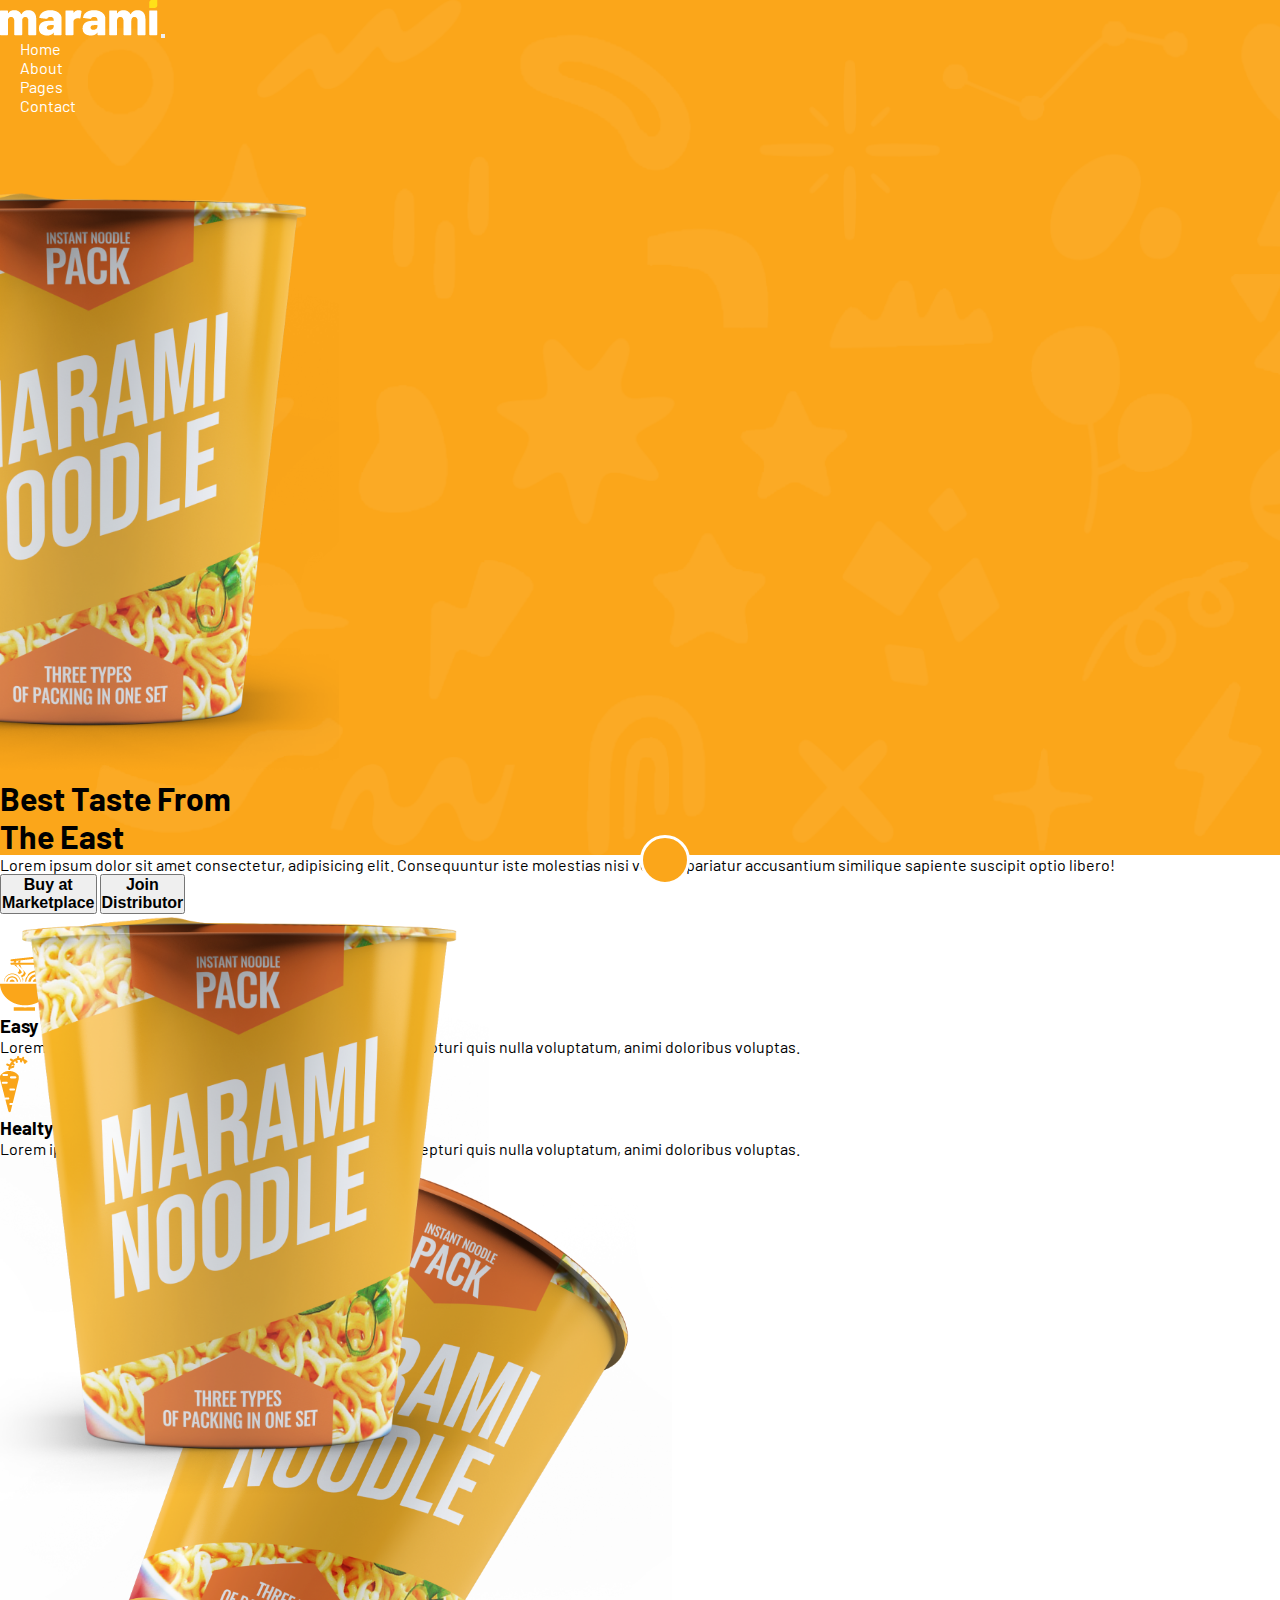
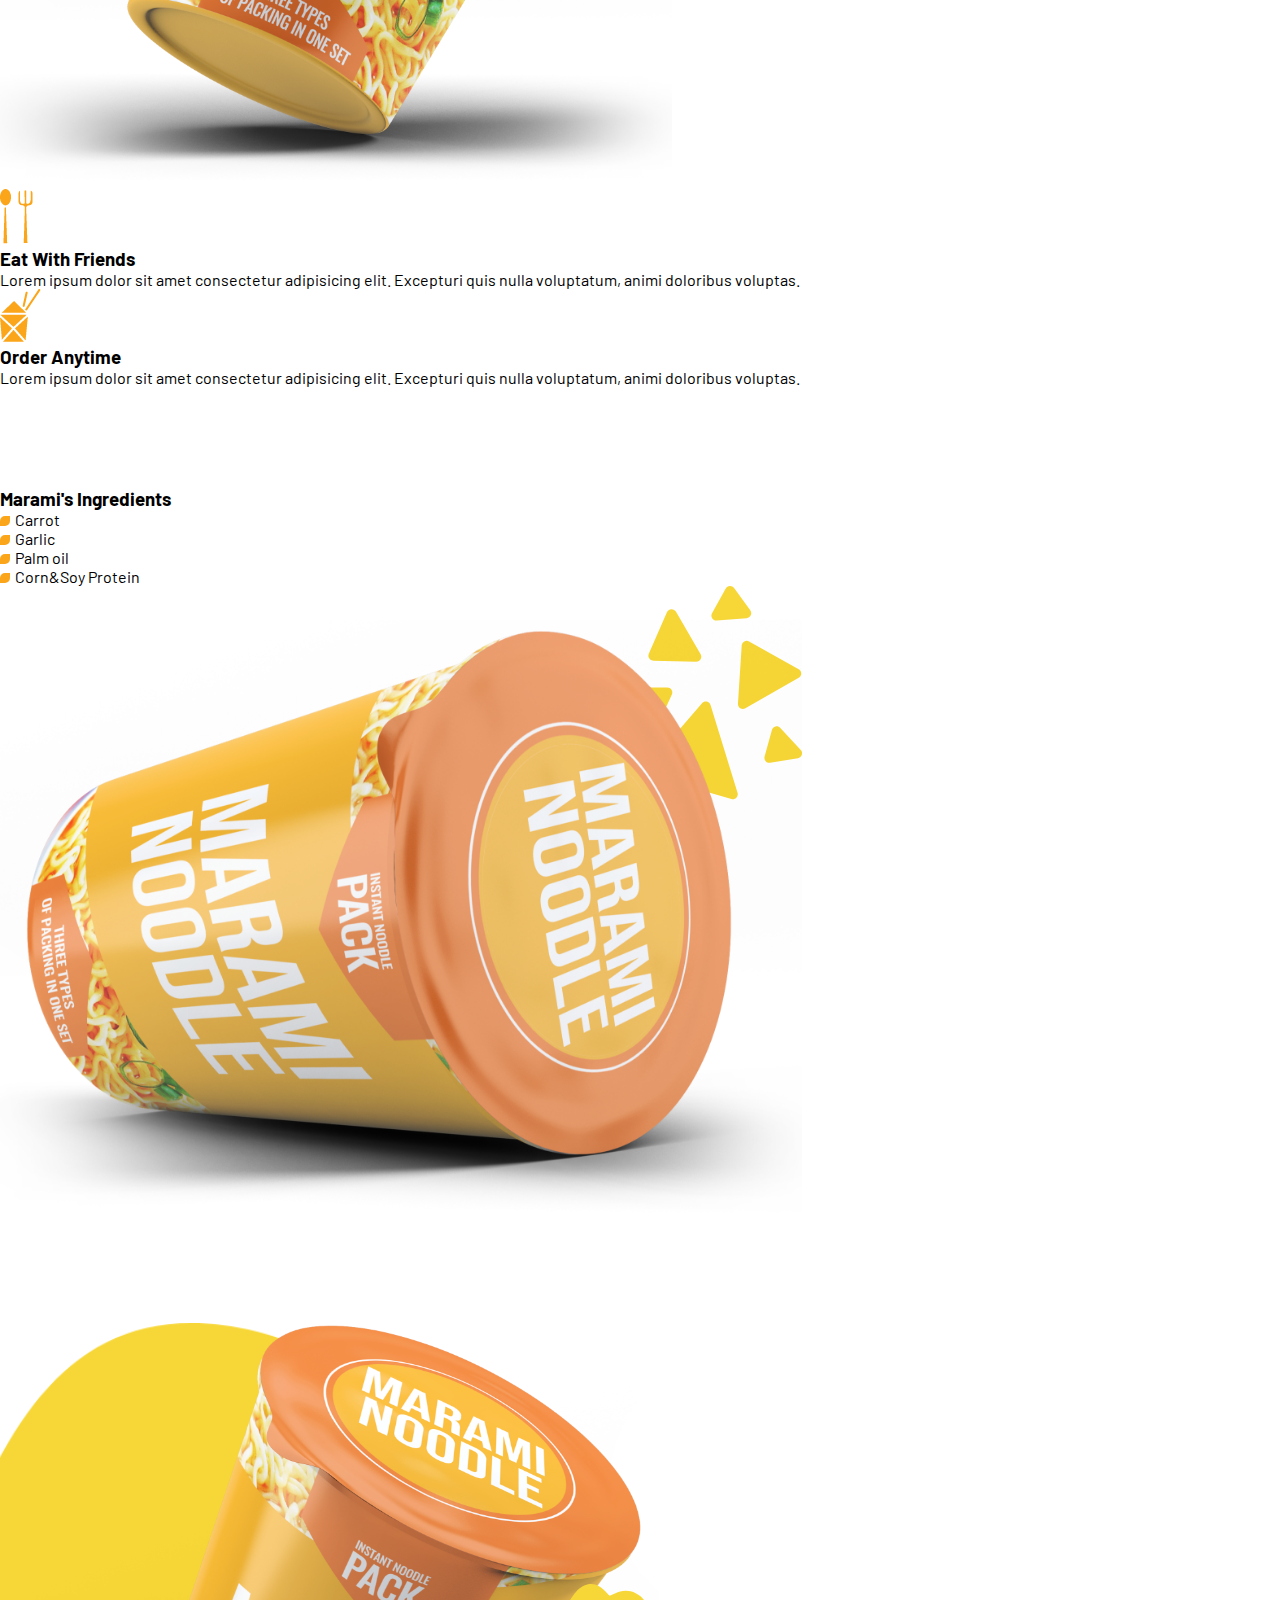
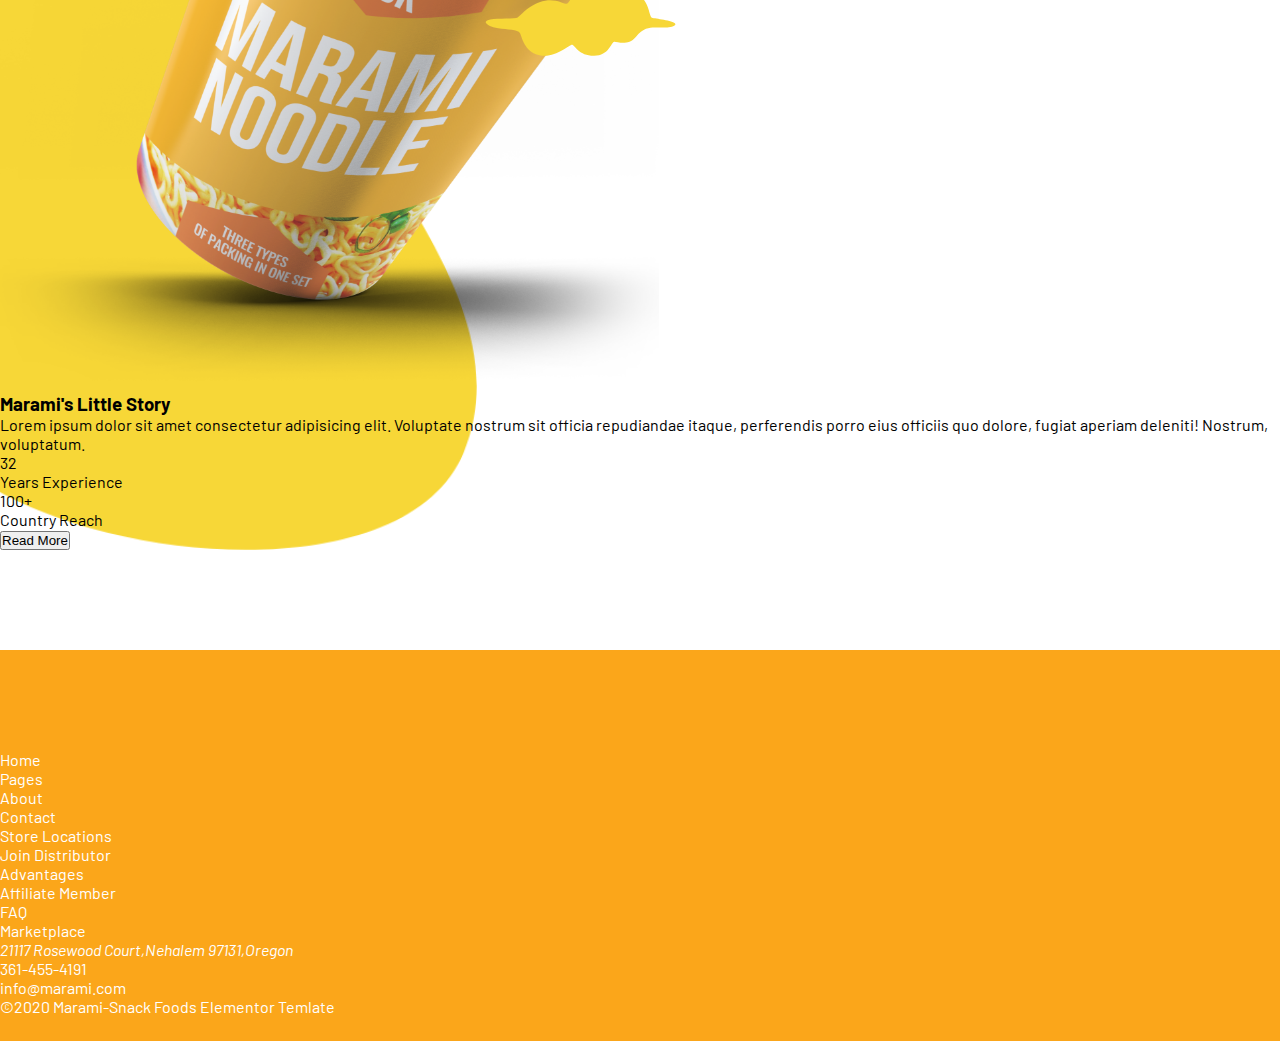
<file: index.html>
<!DOCTYPE html>
<html lang="en">
<head>
    <meta charset="UTF-8">
    <meta http-equiv="X-UA-Compatible" content="IE=edge">
    <meta name="viewport" content="width=device-width, initial-scale=1.0">
    <meta name="description" content="Marami noodles ve marami chips saglikli icerikleri ve muhtesem lezzetler sunan yeni nesil bir üründür"> <!--en fazla 155 karakter olacak,minimum 70 karakter olmali.Her sayfada farkli olan düzgün anlamli bir cümle-->
    <title>Marami Noodle Snacks</title>
    <link href="https://cdn.jsdelivr.net/npm/bootstrap@5.2.0-beta1/dist/css/bootstrap.min.css" rel="stylesheet" integrity="sha384-0evHe/X+R7YkIZDRvuzKMRqM+OrBnVFBL6DOitfPri4tjfHxaWutUpFmBp4vmVor" crossorigin="anonymous">
    <link rel="preconnect" href="https://fonts.googleapis.com">
    <link rel="preconnect" href="https://fonts.gstatic.com" crossorigin>
    <link href="https://fonts.googleapis.com/css2?family=Barlow:ital,wght@0,300;0,400;0,500;0,600;0,700;0,800;1,300;1,400;1,500;1,600;1,700;1,800&display=swap" rel="stylesheet">
    <link rel="stylesheet" href="https://cdnjs.cloudflare.com/ajax/libs/font-awesome/6.1.2/css/all.min.css" integrity="sha512-1sCRPdkRXhBV2PBLUdRb4tMg1w2YPf37qatUFeS7zlBy7jJI8Lf4VHwWfZZfpXtYSLy85pkm9GaYVYMfw5BC1A==" crossorigin="anonymous" referrerpolicy="no-referrer" />
    <link rel="stylesheet" href="assets/css/style.css">
    <link rel="icon" href="images/favicon.png" type="image/png">
</head>
<body>
    <header class="main">
        <div class="container">
          <nav class="navbar navbar-expand-lg">
              <div class="container-fluid">
                <a class="navbar-brand" href="index.html"><img src="images/MaramiLogo2.png" alt="marami-logo"></a>
                <button class="navbar-toggler" type="button" data-bs-toggle="collapse" data-bs-target="#navbarSupportedContent" aria-controls="navbarSupportedContent" aria-expanded="false" aria-label="Toggle navigation">
                  <span class="navbar-toggler-icon"></span>
                </button>
                <div class="collapse navbar-collapse" id="navbarSupportedContent">
                  <ul class="navbar-nav ms-auto mb-2 mb-lg-0 ">
                    <li class="nav-item">
                      <a class="nav-link active" aria-current="page" href="index.html">Home</a>
                    </li>
                    <li class="nav-item">
                      <a class="nav-link" href="about.html">About</a>
                    </li> 
                    <li class="nav-item">
                      <a class="nav-link" href="pages.html">Pages</a>
                    </li>
                    <li class="nav-item">
                      <a class="nav-link" href="contact.html">Contact</a>
                    </li>              
                  </ul>                
                </div>
              </div>
          </nav> 
        </div> 
        <div class="showcase d-flex justify-content-between mt-75">
            <div class="noodle-cup1">
                <img class="img-fluid" src="images/noodle-cup01.png" alt="marami noodle cup">
            </div>
            <div class="showcase-middle text-center ">
                <h1 class="text-white display-3">Best Taste From <br> The East</h1>
                <p class="text-white px-2 px-md-3 px-lg-5 pt-2 pt-md-3 pt-lg-5">Lorem ipsum dolor sit amet consectetur, adipisicing elit. Consequuntur iste molestias nisi veniam pariatur accusantium similique sapiente suscipit optio libero!</p>
                <button role="button" class="btn btn-lg btn-light mt-5 rounded-4 me-0 me-sm-4 px-5 text-warning">Buy at <br> Marketplace</button>
                <button role="button" class="btn btn-lg btn-light mt-5 rounded-4 me-4 px-5 text-warning">Join <br> Distributor</button>                
            </div>
            <div class="noodle-cup2">
                <img class="img-fluid" src="images/noodle-cup01.png" alt="marami noodle cup">                
            </div>
        </div>
        <div class="arrow-down">
            <i class="fa-solid fa-arrow-down text-white"></i>
        </div>   
    </header>
    <section class="features">
      <div class="container">
            <div class="row">

                  <div class="col-sm-12 col-md-4 col-lg-3">
                    <div class="row">
                        <div class="col-12 col-sm-6 col-md-12">
                          <img src="images/Layer_3.png" alt="Easy to Service ">
                          <h3>Easy To Service</h3>
                          <p>Lorem ipsum dolor sit amet consectetur adipisicing elit. Excepturi quis nulla voluptatum, animi doloribus voluptas.</p>
                        </div>
                        <div class="col-12 col-sm-6 col-md-12">
                          <img src="images/Layer_4.png" alt="Healty Ingredients ">
                          <h3>Healty Ingredients</h3>
                          <p>Lorem ipsum dolor sit amet consectetur adipisicing elit. Excepturi quis nulla voluptatum, animi doloribus voluptas.</p>
                        </div>                                   
                    </div>
                  </div>

                  <div class="col-sm-12 col-md-4 col-lg-6 product-image">
                    <img src="images/noodle-cup02.png" alt="marami noodle cuo features" class="img-fluid ">
                  </div>

                  <div class="col-sm-12 col-md-4 col-lg-3">
                    <div class="row">
                      <div class="col-12 col-sm-6 col-md-12">
                        <img src="images/Layer_-1.png" alt="Eat With Friends">
                        <h3>Eat With Friends</h3>
                        <p>Lorem ipsum dolor sit amet consectetur adipisicing elit. Excepturi quis nulla voluptatum, animi doloribus voluptas.</p>
                      </div>
                      <div class="col-12 col-sm-6 col-md-12">
                        <img src="images/Layer_-2.png" alt="Order Anytime">
                        <h3>Order Anytime</h3>
                        <p>Lorem ipsum dolor sit amet consectetur adipisicing elit. Excepturi quis nulla voluptatum, animi doloribus voluptas.</p>
                      </div>                                   
                    </div>
                  </div>

            </div>
       </div>
    </section>
    <!-- 
    <section class="ingredients">
      <div class="container-fluid">
        <div class="row align-items-center">
          <div class="col-md-4 ps-8">
            <h3>Marami's Ingredients</h3>
            <ul>
              <li>Carrot</li>
              <li>Garlic</li>
              <li>Palm oil</li>
              <li>Corn&Soy Protein</li>
            </ul>
          </div> <!--enf of col-lg-4-->
         <!-- <div class="col-md-8">
            <img src="images/noodle-cup04.png" alt="marami noodle ingredients" class="img-fluid">-->
        <!-- </div>enf of col-lg-8-->
       <!-- </div> <!--enf of row-->
      <!--</div><!--enf of container-->
   <!-- </section>-->

    <section class="ingredients">
      <div class="container">
        <div class="row align-items-center">
          <div class="col-md-4">
            <h3>Marami's Ingredients</h3>
            <ul>
              <li>Carrot</li>
              <li>Garlic</li>
              <li>Palm oil</li>
              <li>Corn&Soy Protein</li>
            </ul>
          </div> <!--enf of col-lg-4-->
          <div class="col-md-8">
            <img src="images/noodle-cup04.png" alt="marami noodle ingredients" class="img-fluid">
          </div><!--enf of col-lg-8-->
        </div> <!--enf of row-->
      </div><!--enf of container-->
    </section>

    <section class="story">
      <div class="container-fluid">
        <div class="container">
        <div class="row align-items-center">

          <div class="col-md-7">
            <img src="images/noodle-cup03.png" alt="Marami noodle little story" class="img-fluid">
          </div>

          <div class="col-md-5">
            <h3>Marami's Little Story</h3>
            <p>Lorem ipsum dolor sit amet consectetur adipisicing elit. Voluptate nostrum sit officia repudiandae itaque, perferendis porro eius officiis quo dolore, fugiat aperiam deleniti! Nostrum, voluptatum.</p>
            <div class="row">
              <div class="col">
                <p class="text-warning fs-3 story-numbers">32</p>
                <p class="small">Years Experience</p>
              </div>
              <div class="col">
                <p class="text-warning fs-3 story-numbers">100+</p>
                <p class="small text-dark">Country Reach</p>
              </div>
              <button type="button" class="btn btn-warning text-white btn-lg" role="button">Read More</button>
            </div>
          </div>
        </div>
      </div>
      </div>
    </section>

    <footer class="mt-100">
      <div class="container">
        <div class="row">
          <div class="col-md-2"> <!--footer 1.bölüm-->
            <ul>
              <li><a href="index.html">Home</a></li>
              <li><a href="pages.html">Pages</a></li>
              <li><a href="about.html">About</a></li>
              <li><a href="contact.html">Contact</a></li>
            </ul>
          </div>
          <div class="col-md-3"><!--footer 2.bölüm-->
            <ul>
              <li><a href="#">Store Locations</a></li>
              <li><a href="distribution.html">Join Distributor</a></li>
              <li><a href="#">Advantages</a></li>
            </ul>
          </div>
          <div class="col-md-3"><!--footer 3.bölüm-->
            <ul>
              <li><a href="#">Affiliate Member</a></li>
              <li><a href="#">FAQ</a></li>
              <li><a href="#">Marketplace</a></li>
            </ul>
          </div>
          <div class="col-md-4"><!--footer 4.bölüm-->
            <ul>
              <li> <address><i class="fa-solid fa-building pe-3"></i>21117 Rosewood Court,Nehalem 97131,Oregon</address></li>
              <li><i class="fa-solid fa-headset pe-3"></i>361-455-4191</li>
              <li><i class="fa-solid fa-envelope pe-3"></i>info@marami.com</li>
            </ul>
          </div>
        </div>
      
        <div class="d-flex justify-content-between pt-4 footer-kenarlik border-top">
          <div>
            <span>©2020 Marami-Snack Foods Elementor Temlate</span>
          </div>
          <div>
           <a href="https://www.facebook.com"><i class="fa-brands fa-facebook-f pe-3"></i></a>
           <a href="https://www.instagram.com"><i class="fa-brands fa-linkedin-in pe-3"></i></a>
           <a href="https://www.twitter.com"><i class="fa-brands fa-twitter pe-3"></i></a>
           <a href="https://www.linkedin.com"><i class="fa-brands fa-instagram "></i></a>            
          </div>
        </div>
    </div>
    </footer>




<script src="https://cdn.jsdelivr.net/npm/bootstrap@5.2.0-beta1/dist/js/bootstrap.bundle.min.js"integrity="sha384-pprn3073KE6tl6bjs2QrFaJGz5/SUsLqktiwsUTF55Jfv3qYSDhgCecCxMW52nD2"
        crossorigin="anonymous"></script> 
</body>
</html>
</file>
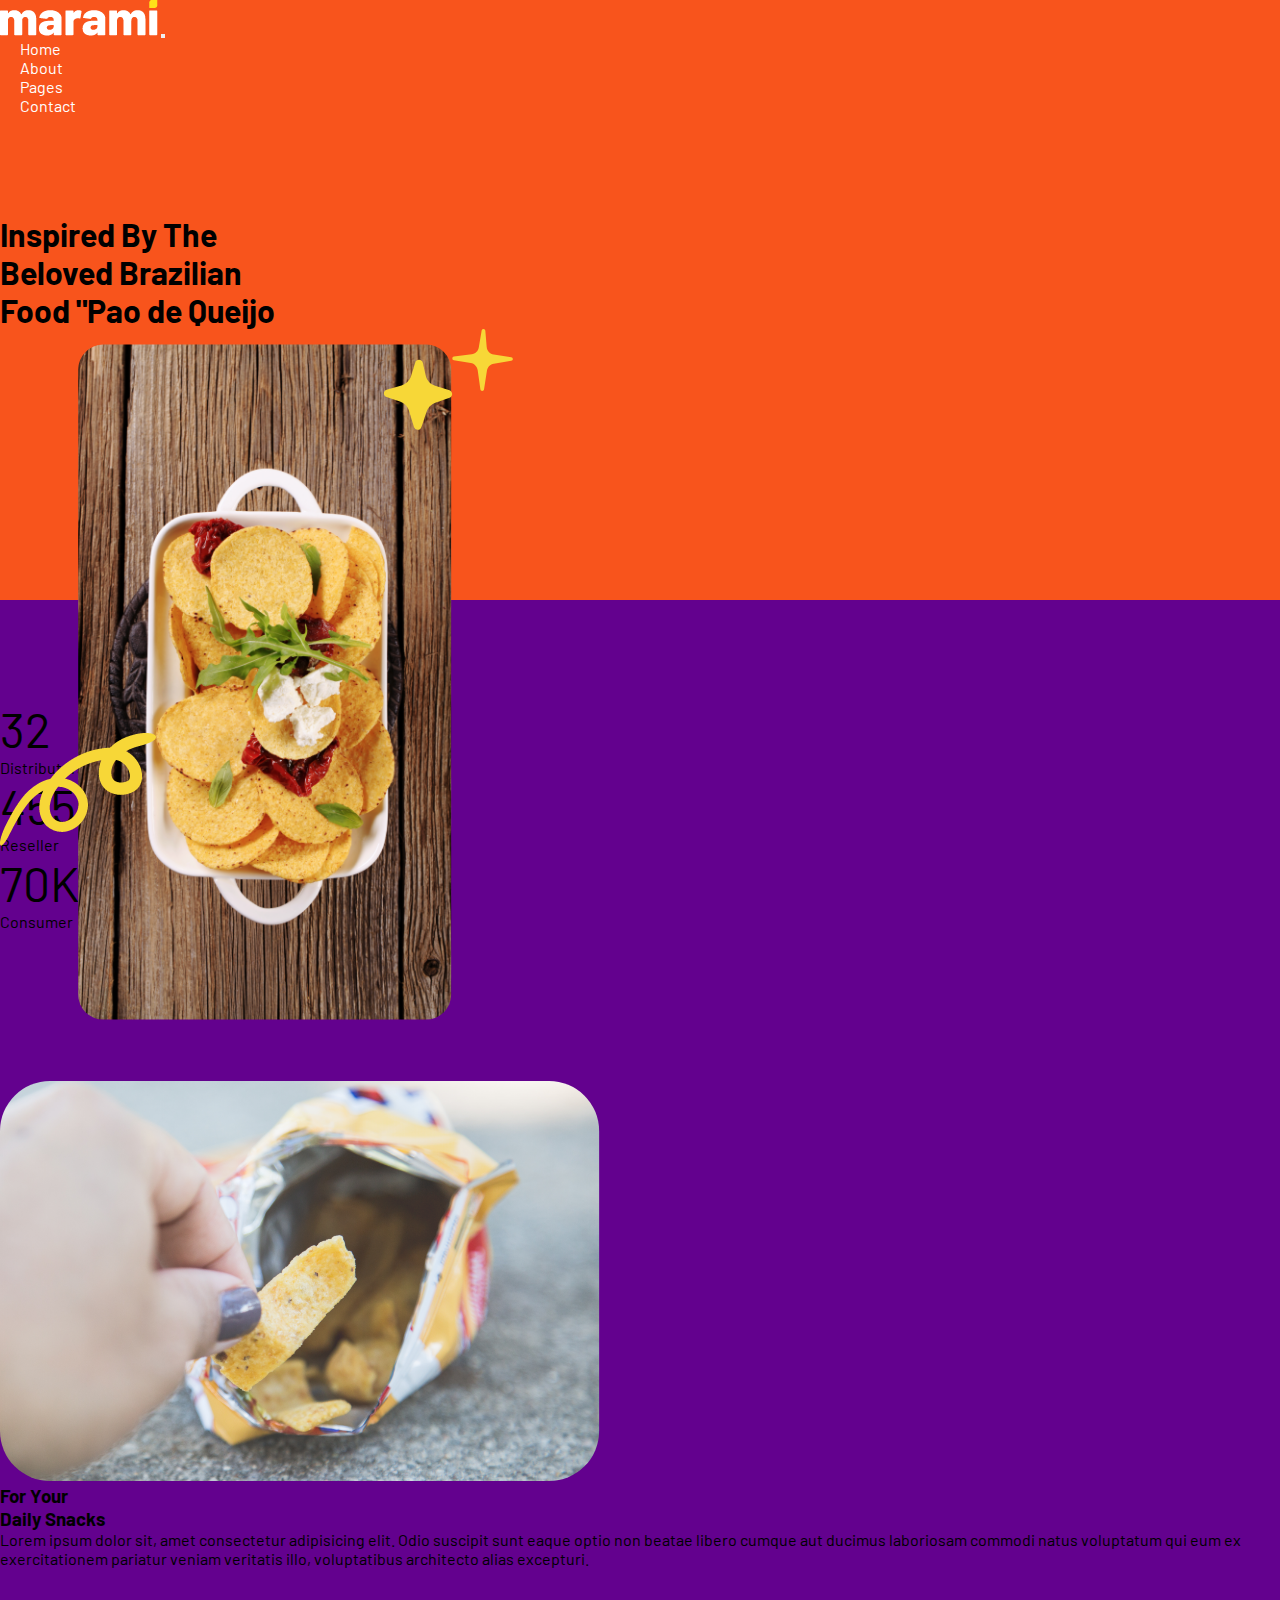
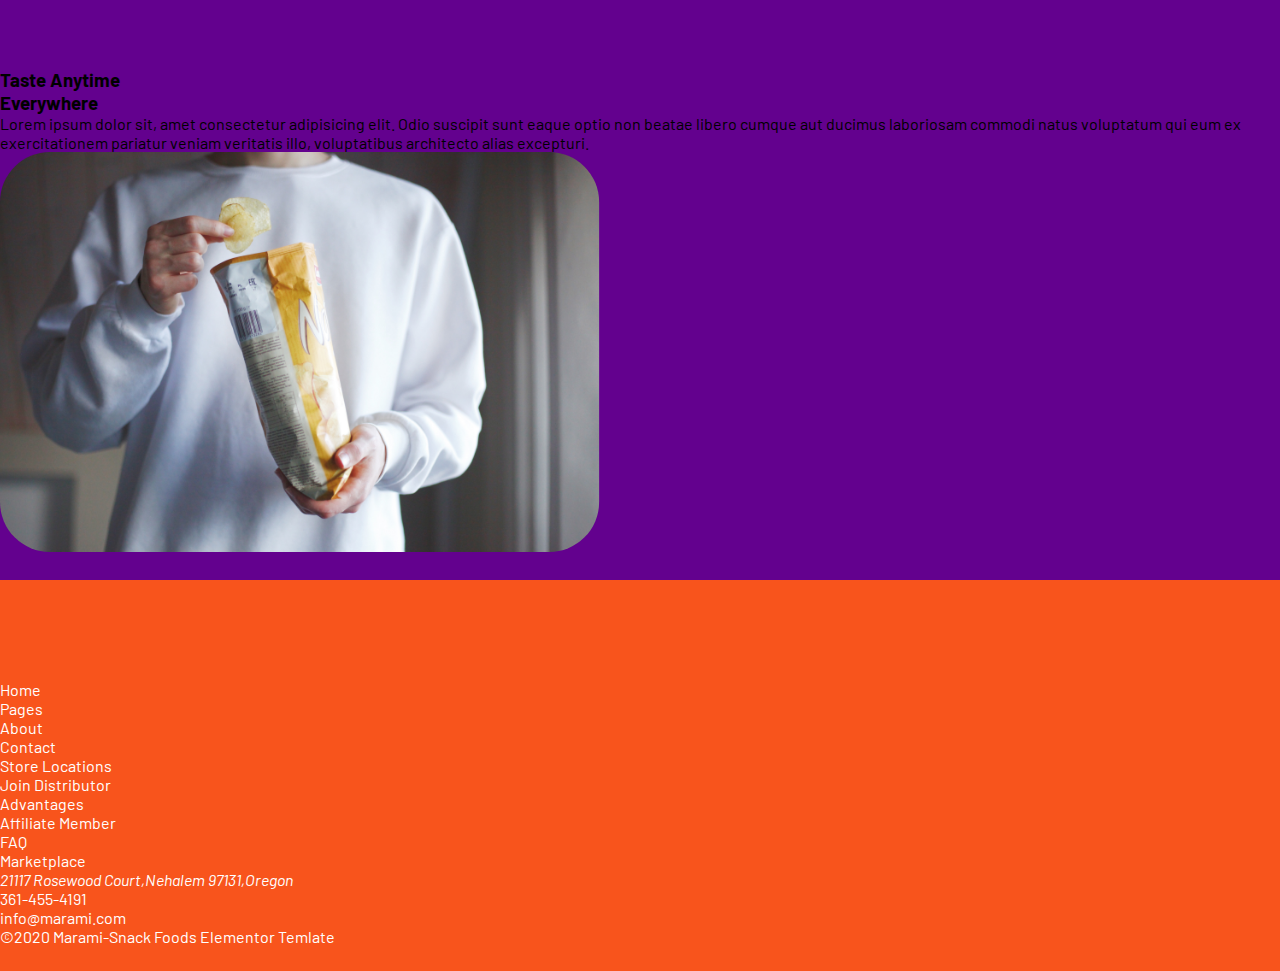
<file: about.html>
<!DOCTYPE html>
<html lang="en">
<head>
    <meta charset="UTF-8">
    <meta http-equiv="X-UA-Compatible" content="IE=edge">
    <meta name="viewport" content="width=device-width, initial-scale=1.0">
    <meta name="description" content=""> <!--en fazla 155 karakter olacak,minimum 70 karakter olmali.Her sayfada farkli olan düzgün anlamli bir cümle-->
    <title>Marami Noodle-About</title>
    <link href="https://cdn.jsdelivr.net/npm/bootstrap@5.2.0-beta1/dist/css/bootstrap.min.css" rel="stylesheet" integrity="sha384-0evHe/X+R7YkIZDRvuzKMRqM+OrBnVFBL6DOitfPri4tjfHxaWutUpFmBp4vmVor" crossorigin="anonymous">
    <link rel="preconnect" href="https://fonts.googleapis.com">
    <link rel="preconnect" href="https://fonts.gstatic.com" crossorigin>
    <link href="https://fonts.googleapis.com/css2?family=Barlow:ital,wght@0,300;0,400;0,500;0,600;0,700;0,800;1,300;1,400;1,500;1,600;1,700;1,800&display=swap" rel="stylesheet">
    <link rel="stylesheet" href="https://cdnjs.cloudflare.com/ajax/libs/font-awesome/6.1.2/css/all.min.css" integrity="sha512-1sCRPdkRXhBV2PBLUdRb4tMg1w2YPf37qatUFeS7zlBy7jJI8Lf4VHwWfZZfpXtYSLy85pkm9GaYVYMfw5BC1A==" crossorigin="anonymous" referrerpolicy="no-referrer" />
    <link rel="stylesheet" href="assets/css/style.css">
    <link rel="icon" href="images/favicon.png" type="image/png">
</head>
<body>
    <header class="about-page">
      <div class="container">
        <nav class="navbar navbar-expand-lg navbar-dark">
            <div class="container-fluid">
              <a class="navbar-brand" href="index.html"><img src="images/MaramiLogo2.png" alt="marami-logo"></a>
              <button class="navbar-toggler" type="button" data-bs-toggle="collapse" data-bs-target="#navbarSupportedContent" aria-controls="navbarSupportedContent" aria-expanded="false" aria-label="Toggle navigation">
                <span class="navbar-toggler-icon"></span>
              </button>
              <div class="collapse navbar-collapse" id="navbarSupportedContent">
                <ul class="navbar-nav ms-auto mb-2 mb-lg-0 ">
                  <li class="nav-item">
                    <a class="nav-link active" aria-current="page" href="index.html">Home</a>
                  </li>
                  <li class="nav-item">
                    <a class="nav-link" href="about.html">About</a>
                  </li> 
                  <li class="nav-item">
                    <a class="nav-link" href="pages.html">Pages</a>
                  </li>
                  <li class="nav-item">
                    <a class="nav-link" href="contact.html">Contact</a>
                  </li>              
                </ul>                
              </div>
            </div>
        </nav> 
      </div>

      <div class="container mt-100 about-main">
        <div class="row">
          <div class="col-sm-8 col-md-6 col-lg-8">
            <h1 class="display-6 text-white mt-75">Inspired By The <br> Beloved Brazilian <br>Food "Pao de Queijo</h1>
          </div>
          <div class="col-sm-4 col-md-6 col-lg-4">
            <img src="images/Group93.png" alt="kesme tahtasi" class="img-fluid kesme-tahtasi">
          </div>
        </div>
      </div>
    </header>

    <div class="counter">
      <div class="container">
        <div class="row">
          <div class="col-md-6 col-lg-5">
            <div class="row text-white">
              <div class="col">
                <div class="counter-number">32</div>
                <p>Distributors</p>
              </div>
              <div class="col">
                <div class="counter-number">455</div>
                <p>Reseller</p>
              </div>
              <div class="col">
                <div class="counter-number">70K</div>
                <p>Consumer</p>
              </div>
            </div>
          </div>
          <div class="col-md-6 col-lg-7">            
          </div>
         
        </div>
      </div>
    </div>

 <div class="about-1">
  <div class="container">
      <div class="row align-items-center">
        <div class="col-md-8">
          <img src="images/chips-PWRQYGT.png" alt="about-chips" class="img-fluid rounded-4">
        </div>
        <div class="col-md-4 text-white">
          <h3>For Your <br> Daily Snacks</h3>
          <p>Lorem ipsum dolor sit, amet consectetur adipisicing elit. Odio suscipit sunt eaque optio non beatae libero cumque aut ducimus laboriosam commodi natus voluptatum qui eum ex exercitationem pariatur veniam veritatis illo, voluptatibus architecto alias excepturi.</p>
        </div>
      </div>
      <div class="row mt-100 align-items-center flex-column-reverse flex-md-row pb-5">        
        <div class="col-md-4 text-white">
          <h3>Taste Anytime <br> Everywhere</h3>
          <p>Lorem ipsum dolor sit, amet consectetur adipisicing elit. Odio suscipit sunt eaque optio non beatae libero cumque aut ducimus laboriosam commodi natus voluptatum qui eum ex exercitationem pariatur veniam veritatis illo, voluptatibus architecto alias excepturi.</p>
        </div>
        <div class="col-md-8 text-end">
          <img src="images/chips-L39W7FJ.png" alt="about-chips" class="img-fluid rounded-4">
        </div>
      </div>
  </div>
 </div>



    <footer class="inside">
      <div class="container">
        <div class="row">
          <div class="col-md-2"> <!--footer 1.bölüm-->
            <ul>
              <li><a href="index.html">Home</a></li>
              <li><a href="pages.html">Pages</a></li>
              <li><a href="about.html">About</a></li>
              <li><a href="contact.html">Contact</a></li>
            </ul>
          </div>
          <div class="col-md-3"><!--footer 2.bölüm-->
            <ul>
              <li><a href="#">Store Locations</a></li>
              <li><a href="distribution.html">Join Distributor</a></li>
              <li><a href="#">Advantages</a></li>
            </ul>
          </div>
          <div class="col-md-3"><!--footer 3.bölüm-->
            <ul>
              <li><a href="#">Affiliate Member</a></li>
              <li><a href="#">FAQ</a></li>
              <li><a href="#">Marketplace</a></li>
            </ul>
          </div>
          <div class="col-md-4"><!--footer 4.bölüm-->
            <ul>
              <li> <address><i class="fa-solid fa-building pe-3"></i>21117 Rosewood Court,Nehalem 97131,Oregon</address></li>
              <li><i class="fa-solid fa-headset pe-3"></i>361-455-4191</li>
              <li><i class="fa-solid fa-envelope pe-3"></i>info@marami.com</li>
            </ul>
          </div>
        </div>
      
        <div class="d-flex justify-content-between pt-4 footer-kenarlik border-top">
          <div>
            <span>©2020 Marami-Snack Foods Elementor Temlate</span>
          </div>
          <div>
           <a href="https://www.facebook.com"><i class="fa-brands fa-facebook-f pe-3"></i></a>
           <a href="https://www.instagram.com"><i class="fa-brands fa-linkedin-in pe-3"></i></a>
           <a href="https://www.twitter.com"><i class="fa-brands fa-twitter pe-3"></i></a>
           <a href="https://www.linkedin.com"><i class="fa-brands fa-instagram "></i></a>            
          </div>
        </div>
    </div>
    </footer>




<script src="https://cdn.jsdelivr.net/npm/bootstrap@5.2.0-beta1/dist/js/bootstrap.bundle.min.js"integrity="sha384-pprn3073KE6tl6bjs2QrFaJGz5/SUsLqktiwsUTF55Jfv3qYSDhgCecCxMW52nD2"
        crossorigin="anonymous"></script> 
</body>
</html>
</file>
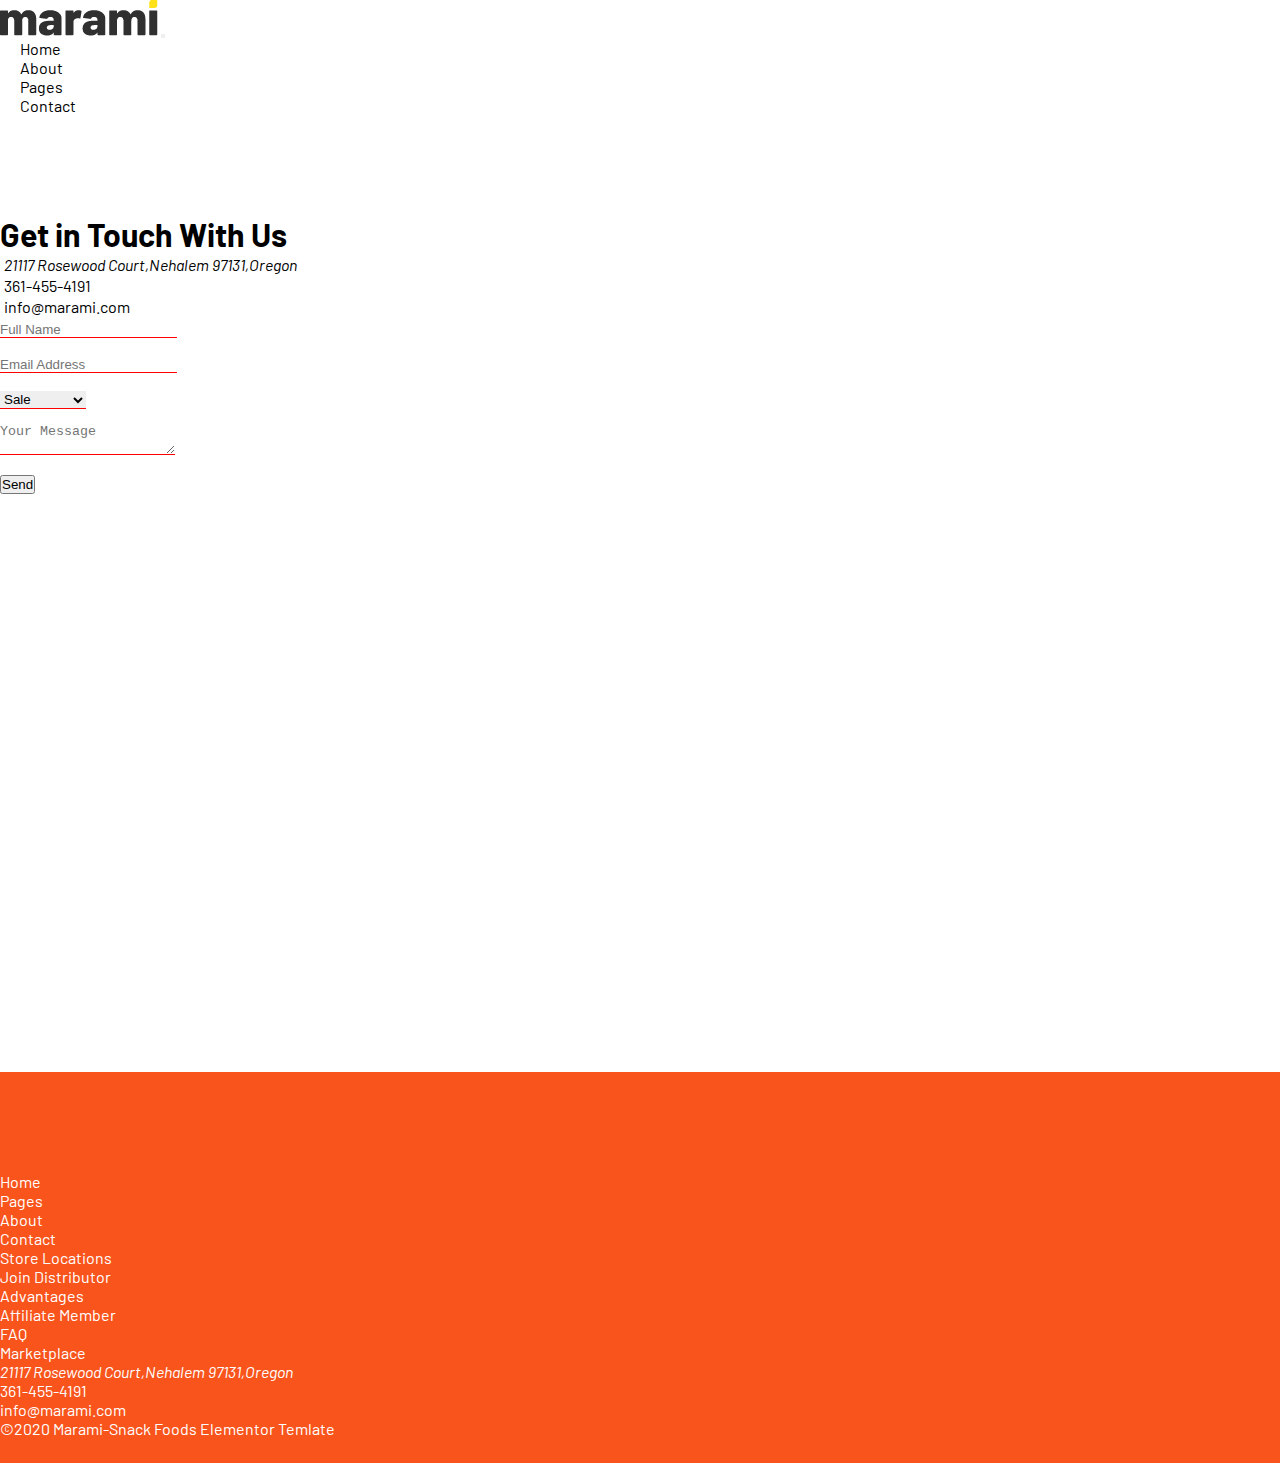
<file: contact.html>
<!DOCTYPE html>
<html lang="en">
<head>
    <meta charset="UTF-8">
    <meta http-equiv="X-UA-Compatible" content="IE=edge">
    <meta name="viewport" content="width=device-width, initial-scale=1.0">
    <meta name="description" content=""> <!--en fazla 155 karakter olacak,minimum 70 karakter olmali.Her sayfada farkli olan düzgün anlamli bir cümle-->
    <title>Marami Noodle Contact</title>
    <link href="https://cdn.jsdelivr.net/npm/bootstrap@5.2.0-beta1/dist/css/bootstrap.min.css" rel="stylesheet" integrity="sha384-0evHe/X+R7YkIZDRvuzKMRqM+OrBnVFBL6DOitfPri4tjfHxaWutUpFmBp4vmVor" crossorigin="anonymous">
    <link rel="preconnect" href="https://fonts.googleapis.com">
    <link rel="preconnect" href="https://fonts.gstatic.com" crossorigin>
    <link href="https://fonts.googleapis.com/css2?family=Barlow:ital,wght@0,300;0,400;0,500;0,600;0,700;0,800;1,300;1,400;1,500;1,600;1,700;1,800&display=swap" rel="stylesheet">
    <link rel="stylesheet" href="https://cdnjs.cloudflare.com/ajax/libs/font-awesome/6.1.2/css/all.min.css" integrity="sha512-1sCRPdkRXhBV2PBLUdRb4tMg1w2YPf37qatUFeS7zlBy7jJI8Lf4VHwWfZZfpXtYSLy85pkm9GaYVYMfw5BC1A==" crossorigin="anonymous" referrerpolicy="no-referrer" />
    <link rel="stylesheet" href="assets/css/style.css">
    <link rel="icon" href="images/favicon.png" type="image/png">
</head>
<body>
    <header class="contact">
      <div class="container">
        <nav class="navbar navbar-expand-lg">
            <div class="container-fluid">
              <a class="navbar-brand" href="index.html"><img src="images/MaramiLogo.png" alt="marami-logo"></a>
              <button class="navbar-toggler" type="button" data-bs-toggle="collapse" data-bs-target="#navbarSupportedContent" aria-controls="navbarSupportedContent" aria-expanded="false" aria-label="Toggle navigation">
                <span class="navbar-toggler-icon"></span>
              </button>
              <div class="collapse navbar-collapse" id="navbarSupportedContent">
                <ul class="navbar-nav ms-auto mb-2 mb-lg-0 ">
                  <li class="nav-item">
                    <a class="nav-link active" aria-current="page" href="index.html">Home</a>
                  </li>
                  <li class="nav-item">
                    <a class="nav-link" href="about.html">About</a>
                  </li> 
                  <li class="nav-item">
                    <a class="nav-link" href="pages.html">Pages</a>
                  </li>
                  <li class="nav-item">
                    <a class="nav-link" href="contact.html">Contact</a>
                  </li>              
                </ul>                
              </div>
            </div>
          </nav> 
      </div>
    </header>

    <section class="contact-main">
      <div class="container">
        <h1 class="display-5">Get in Touch With Us</h1>
        <div class="row mt-5">
            <div class="col-md-6">
              <table class="table table-borderless">                
                <tbody>
                  <tr>
                    <td><i class="fa-solid fa-building pe-3 fa-2x"></i></td>
                    <td> <address> 21117 Rosewood Court,Nehalem 97131,Oregon</address></td>                   
                  </tr>
                  <tr>
                    <td><i class="fa-solid fa-headset pe-3 fa-2x"></i></td>
                    <td>361-455-4191</td>                    
                  </tr>
                  <tr>
                    <td class="pt-4"><i class="fa-solid fa-envelope pe-3 fa-2x"></i></td>                    
                    <td class="pt-4">info@marami.com</td>
                  </tr>
                </tbody>
              </table>
            </div>
            <div class="col-md-6 contact-form">
              <form name="contact-form" action="index.html">
                <div>
                  <input type="text" id="fullname" class="form-control" placeholder="Full Name"/>
                </div>
                <div>
                  <input type="email" id="email" class="form-control" placeholder="Email Address"/>
                </div>
                <div>
                  <select id="deparment" class="form-select">
                    <option value="1">Sale</option>
                    <option value="2">Accounting</option>
                    <option value="3">Support</option>
                  </select>
                </div>
                <div>
                  <textarea name="message" id="message" class="form-control" placeholder="Your Message"></textarea>
                </div>
                <input type="submit" name="sendbtn" value="Send" class="btn btn-light rounded-0 px-5 border">
              </form>
            </div>
        </div>
      </div>
      <div class="mt-75">
        <iframe src="https://www.google.com/maps/embed?pb=!1m18!1m12!1m3!1d2554.519004646289!2d8.585839915721937!3d50.188828979440146!2m3!1f0!2f0!3f0!3m2!1i1024!2i768!4f13.1!3m3!1m2!1s0x47bda9e8e35f2cab%3A0x6b1264d3fb5b175f!2seuroTech%20Study%20GmbH!5e0!3m2!1str!2sde!4v1661451587947!5m2!1str!2sde" width="100%" height="500" style="border:0;" allowfullscreen="" loading="lazy" referrerpolicy="no-referrer-when-downgrade"></iframe>
      </div>
    </section>


    <footer class="inside">
      <div class="container">
        <div class="row">
          <div class="col-md-2"> <!--footer 1.bölüm-->
            <ul>
              <li><a href="index.html">Home</a></li>
              <li><a href="pages.html">Pages</a></li>
              <li><a href="about.html">About</a></li>
              <li><a href="contact.html">Contact</a></li>
            </ul>
          </div>
          <div class="col-md-3"><!--footer 2.bölüm-->
            <ul>
              <li><a href="#">Store Locations</a></li>
              <li><a href="distribution.html">Join Distributor</a></li>
              <li><a href="#">Advantages</a></li>
            </ul>
          </div>
          <div class="col-md-3"><!--footer 3.bölüm-->
            <ul>
              <li><a href="#">Affiliate Member</a></li>
              <li><a href="#">FAQ</a></li>
              <li><a href="#">Marketplace</a></li>
            </ul>
          </div>
          <div class="col-md-4"><!--footer 4.bölüm-->
            <ul>
              <li> <address><i class="fa-solid fa-building pe-3"></i>21117 Rosewood Court,Nehalem 97131,Oregon</address></li>
              <li><i class="fa-solid fa-headset pe-3"></i>361-455-4191</li>
              <li><i class="fa-solid fa-envelope pe-3"></i>info@marami.com</li>
            </ul>
          </div>
        </div>
      
        <div class="d-flex justify-content-between pt-4 footer-kenarlik border-top">
          <div>
            <span>©2020 Marami-Snack Foods Elementor Temlate</span>
          </div>
          <div>
           <a href="https://www.facebook.com"><i class="fa-brands fa-facebook-f pe-3"></i></a>
           <a href="https://www.instagram.com"><i class="fa-brands fa-linkedin-in pe-3"></i></a>
           <a href="https://www.twitter.com"><i class="fa-brands fa-twitter pe-3"></i></a>
           <a href="https://www.google.com"><i class="fa-brands fa-instagram "></i></a>            
          </div>
        </div>
    </div>
    </footer>




<script src="https://cdn.jsdelivr.net/npm/bootstrap@5.2.0-beta1/dist/js/bootstrap.bundle.min.js"integrity="sha384-pprn3073KE6tl6bjs2QrFaJGz5/SUsLqktiwsUTF55Jfv3qYSDhgCecCxMW52nD2"
        crossorigin="anonymous"></script> 
</body>
</html>
</file>
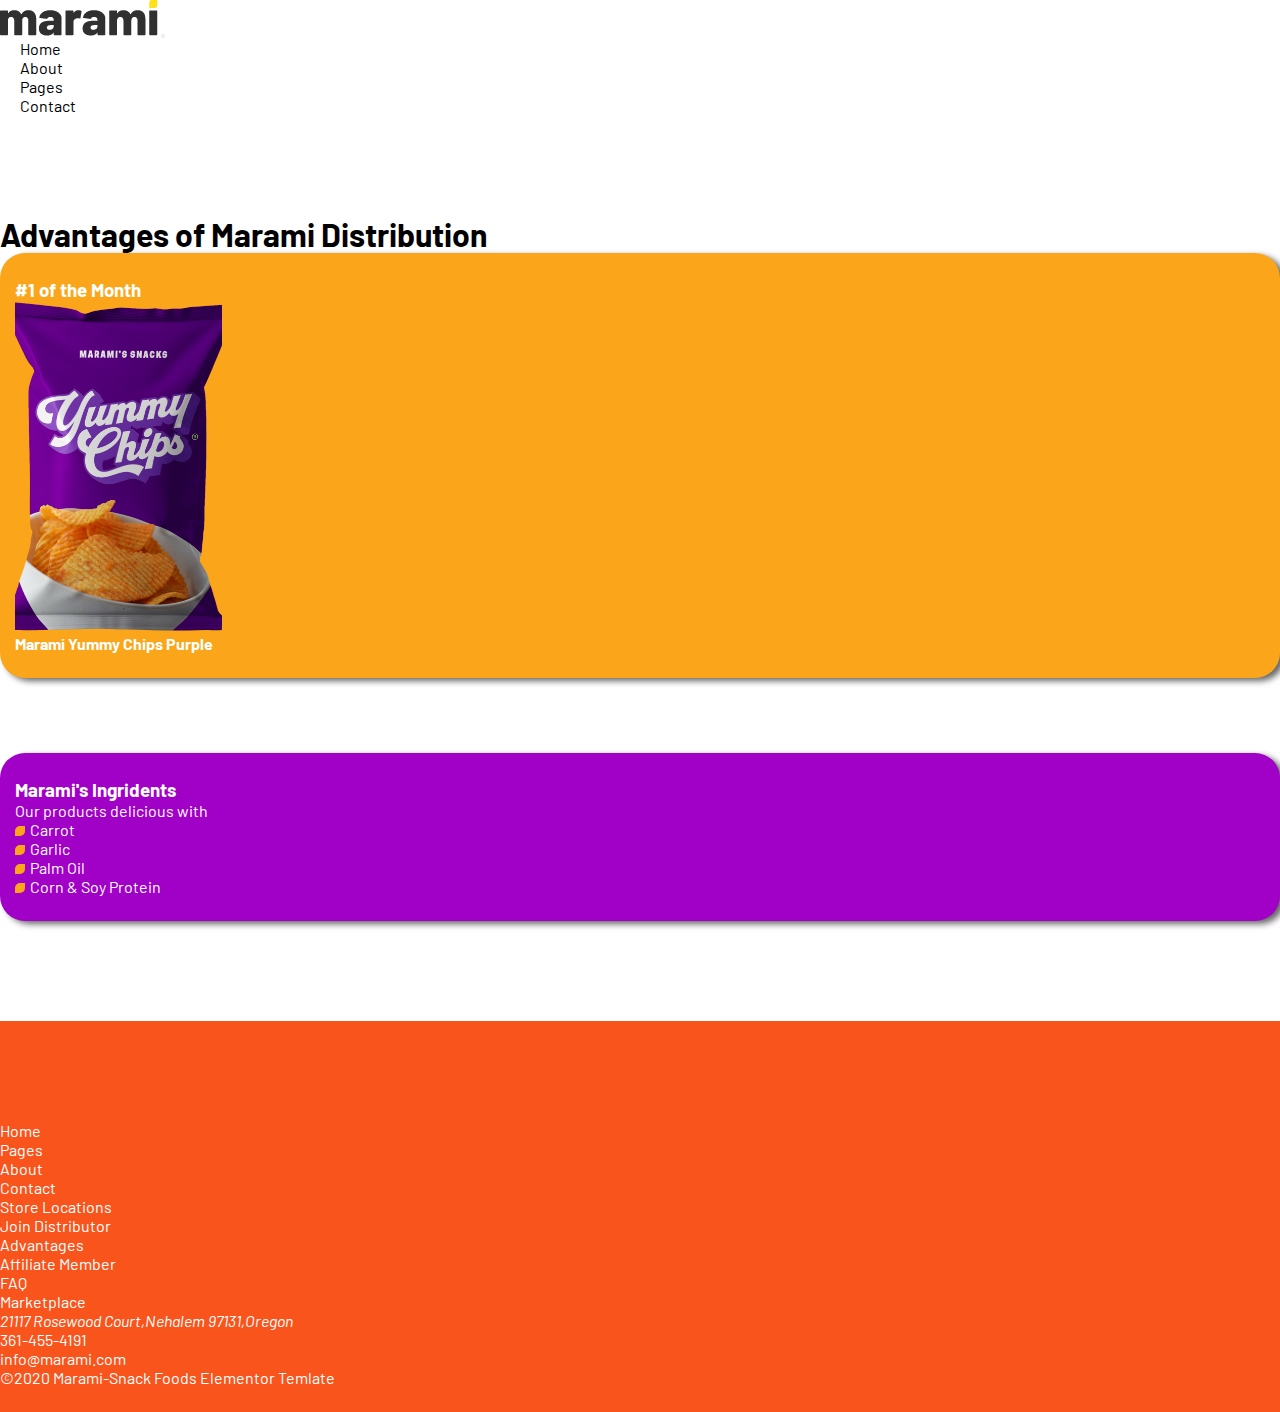
<file: distribution.html>
<!DOCTYPE html>
<html lang="en">
<head>
    <meta charset="UTF-8">
    <meta http-equiv="X-UA-Compatible" content="IE=edge">
    <meta name="viewport" content="width=device-width, initial-scale=1.0">
    <meta name="description" content=""> <!--en fazla 155 karakter olacak,minimum 70 karakter olmali.Her sayfada farkli olan düzgün anlamli bir cümle-->
    <title>Marami Noodle Master</title>
    <link href="https://cdn.jsdelivr.net/npm/bootstrap@5.2.0-beta1/dist/css/bootstrap.min.css" rel="stylesheet" integrity="sha384-0evHe/X+R7YkIZDRvuzKMRqM+OrBnVFBL6DOitfPri4tjfHxaWutUpFmBp4vmVor" crossorigin="anonymous">
    <link rel="preconnect" href="https://fonts.googleapis.com">
    <link rel="preconnect" href="https://fonts.gstatic.com" crossorigin>
    <link href="https://fonts.googleapis.com/css2?family=Barlow:ital,wght@0,300;0,400;0,500;0,600;0,700;0,800;1,300;1,400;1,500;1,600;1,700;1,800&display=swap" rel="stylesheet">
    <link rel="stylesheet" href="https://cdnjs.cloudflare.com/ajax/libs/font-awesome/6.1.2/css/all.min.css" integrity="sha512-1sCRPdkRXhBV2PBLUdRb4tMg1w2YPf37qatUFeS7zlBy7jJI8Lf4VHwWfZZfpXtYSLy85pkm9GaYVYMfw5BC1A==" crossorigin="anonymous" referrerpolicy="no-referrer" />
    <link rel="stylesheet" href="assets/css/style.css">
    <link rel="icon" href="images/favicon.png" type="image/png">
</head>
<body>
    <header class="inner-aside">
      <div class="container">
        <nav class="navbar navbar-expand-lg">
            <div class="container-fluid">
              <a class="navbar-brand" href="index.html"><img src="images/MaramiLogo.png" alt="marami-logo"></a>
              <button class="navbar-toggler" type="button" data-bs-toggle="collapse" data-bs-target="#navbarSupportedContent" aria-controls="navbarSupportedContent" aria-expanded="false" aria-label="Toggle navigation">
                <span class="navbar-toggler-icon"></span>
              </button>
              <div class="collapse navbar-collapse" id="navbarSupportedContent">
                <ul class="navbar-nav ms-auto mb-2 mb-lg-0 ">
                  <li class="nav-item">
                    <a class="nav-link active" aria-current="page" href="index.html">Home</a>
                  </li>
                  <li class="nav-item">
                    <a class="nav-link" href="about.html">About</a>
                  </li> 
                  <li class="nav-item">
                    <a class="nav-link" href="pages.html">Pages</a>
                  </li>
                  <li class="nav-item">
                    <a class="nav-link" href="contact.html">Contact</a>
                  </li>              
                </ul>                
              </div>
            </div>
          </nav> 
      </div>
    </header>

    <section class="main-content">
      <div class="container">
        <div class="row">
          <div class="col-md-9">
            <!--Page Content Here-->
            <h1>Advantages of Marami Distribution</h1>
          </div>
          <div class="col-md-3">   <!--   sidebar    -->
            <aside>
              <div class="widget-sidebar orange text-center">
                <h3>#1 of the Month</h3>
                <img src="images/MaramiPurpleNS.png" alt="Marami Yummy Chips Purple" class="img-fluid mt-3">
                <h4 class="mt-4 fs-5">Marami Yummy Chips Purple</h4>
              </div>
              
              <div class="widget-sidebar purple mt-75">
                <h3 class="text-center">Marami's Ingridents</h3>
                <p class="text-center small">Our products delicious with</p>
                <ul>
                  <li>Carrot</li>
                  <li>Garlic</li>
                  <li>Palm Oil</li>
                  <li>Corn & Soy Protein</li>
                </ul>
              </div>
            </aside>
          </div>
        </div>
      </div>
    </section>


    <footer class="inside mt-100">
      <div class="container">
        <div class="row">
          <div class="col-md-2"> <!--footer 1.bölüm-->
            <ul>
              <li><a href="index.html">Home</a></li>
              <li><a href="pages.html">Pages</a></li>
              <li><a href="about.html">About</a></li>
              <li><a href="contact.html">Contact</a></li>
            </ul>
          </div>
          <div class="col-md-3"><!--footer 2.bölüm-->
            <ul>
              <li><a href="#">Store Locations</a></li>
              <li><a href="distribution.html">Join Distributor</a></li>
              <li><a href="#">Advantages</a></li>
            </ul>
          </div>
          <div class="col-md-3"><!--footer 3.bölüm-->
            <ul>
              <li><a href="#">Affiliate Member</a></li>
              <li><a href="#">FAQ</a></li>
              <li><a href="#">Marketplace</a></li>
            </ul>
          </div>
          <div class="col-md-4"><!--footer 4.bölüm-->
            <ul>
              <li> <address><i class="fa-solid fa-building pe-3"></i>21117 Rosewood Court,Nehalem 97131,Oregon</address></li>
              <li><i class="fa-solid fa-headset pe-3"></i>361-455-4191</li>
              <li><i class="fa-solid fa-envelope pe-3"></i>info@marami.com</li>
            </ul>
          </div>
        </div>
      
        <div class="d-flex justify-content-between pt-4 footer-kenarlik border-top">
          <div>
            <span>©2020 Marami-Snack Foods Elementor Temlate</span>
          </div>
          <div>
           <a href="https://www.facebook.com"><i class="fa-brands fa-facebook-f pe-3"></i></a>
           <a href="https://www.instagram.com"><i class="fa-brands fa-linkedin-in pe-3"></i></a>
           <a href="https://www.twitter.com"><i class="fa-brands fa-twitter pe-3"></i></a>
           <a href="https://www.linkedin.com"><i class="fa-brands fa-instagram "></i></a>            
          </div>
        </div>
    </div>
    </footer>




<script src="https://cdn.jsdelivr.net/npm/bootstrap@5.2.0-beta1/dist/js/bootstrap.bundle.min.js"integrity="sha384-pprn3073KE6tl6bjs2QrFaJGz5/SUsLqktiwsUTF55Jfv3qYSDhgCecCxMW52nD2"
        crossorigin="anonymous"></script> 
</body>
</html>
</file>
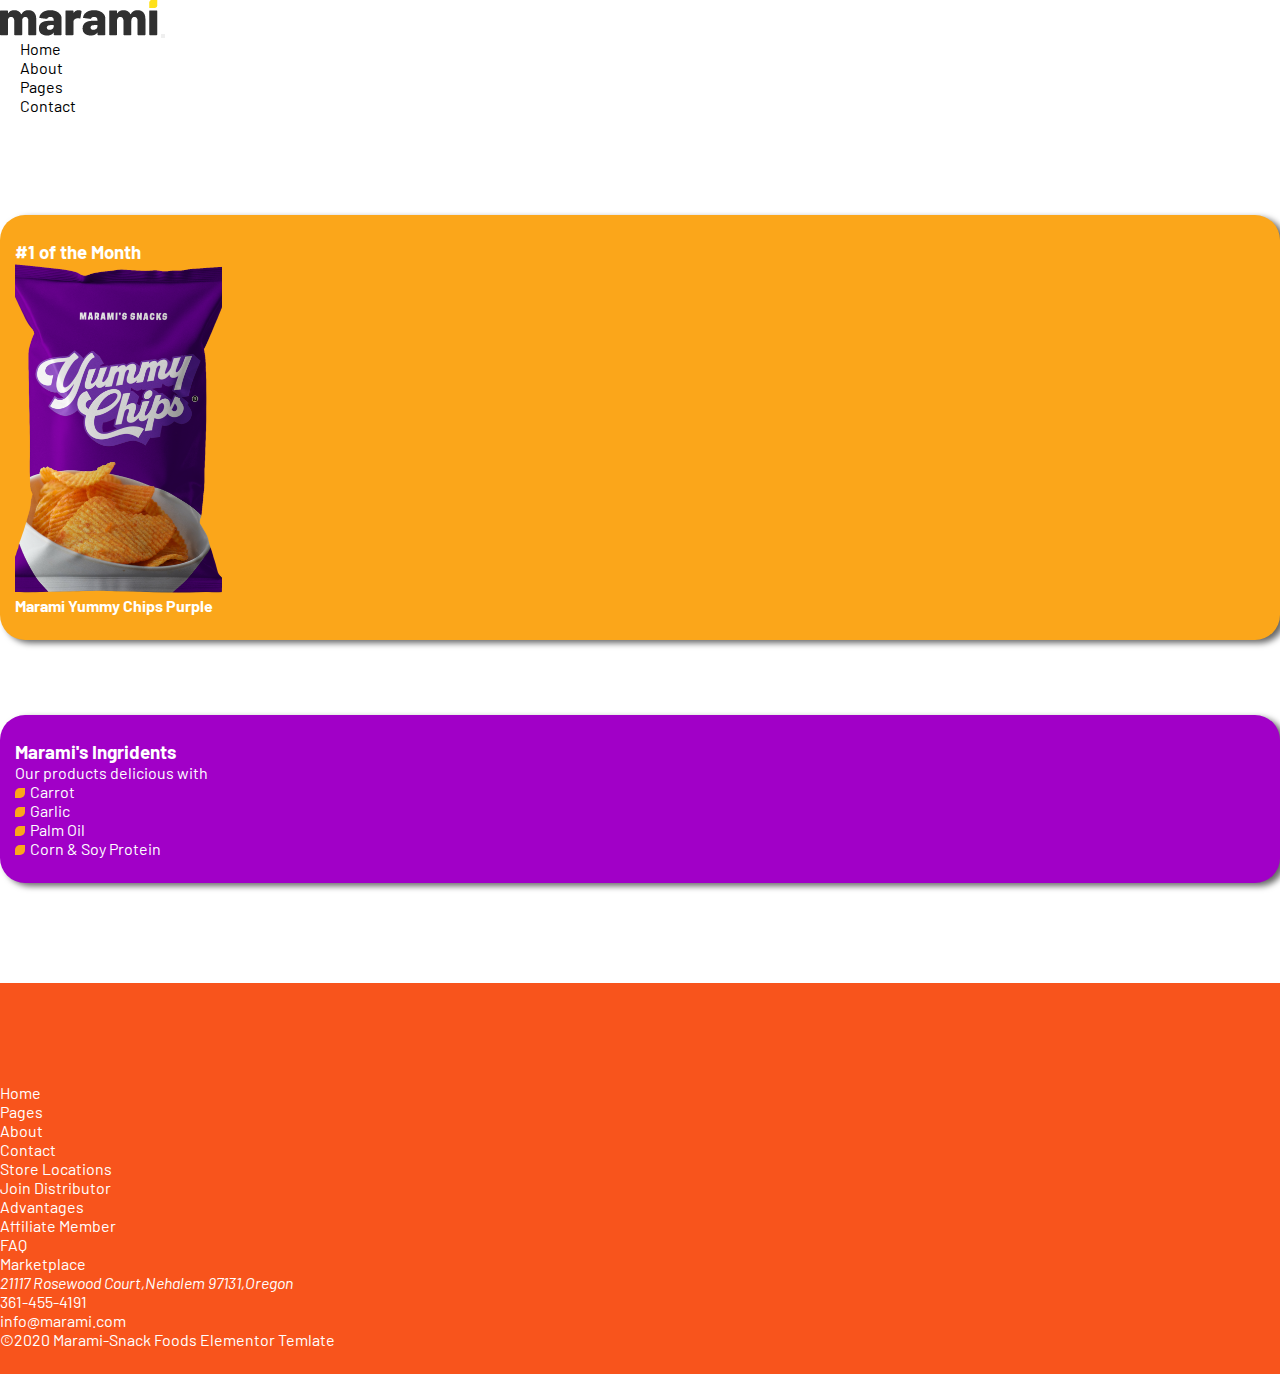
<file: master-aside.html>
<!DOCTYPE html>
<html lang="en">
<head>
    <meta charset="UTF-8">
    <meta http-equiv="X-UA-Compatible" content="IE=edge">
    <meta name="viewport" content="width=device-width, initial-scale=1.0">
    <meta name="description" content=""> <!--en fazla 155 karakter olacak,minimum 70 karakter olmali.Her sayfada farkli olan düzgün anlamli bir cümle-->
    <title>Marami Noodle Master</title>
    <link href="https://cdn.jsdelivr.net/npm/bootstrap@5.2.0-beta1/dist/css/bootstrap.min.css" rel="stylesheet" integrity="sha384-0evHe/X+R7YkIZDRvuzKMRqM+OrBnVFBL6DOitfPri4tjfHxaWutUpFmBp4vmVor" crossorigin="anonymous">
    <link rel="preconnect" href="https://fonts.googleapis.com">
    <link rel="preconnect" href="https://fonts.gstatic.com" crossorigin>
    <link href="https://fonts.googleapis.com/css2?family=Barlow:ital,wght@0,300;0,400;0,500;0,600;0,700;0,800;1,300;1,400;1,500;1,600;1,700;1,800&display=swap" rel="stylesheet">
    <link rel="stylesheet" href="https://cdnjs.cloudflare.com/ajax/libs/font-awesome/6.1.2/css/all.min.css" integrity="sha512-1sCRPdkRXhBV2PBLUdRb4tMg1w2YPf37qatUFeS7zlBy7jJI8Lf4VHwWfZZfpXtYSLy85pkm9GaYVYMfw5BC1A==" crossorigin="anonymous" referrerpolicy="no-referrer" />
    <link rel="stylesheet" href="assets/css/style.css">
    <link rel="icon" href="images/favicon.png" type="image/png">
</head>
<body>
    <header class="inner-aside">
      <div class="container">
        <nav class="navbar navbar-expand-lg">
            <div class="container-fluid">
              <a class="navbar-brand" href="index.html"><img src="images/MaramiLogo.png" alt="marami-logo"></a>
              <button class="navbar-toggler" type="button" data-bs-toggle="collapse" data-bs-target="#navbarSupportedContent" aria-controls="navbarSupportedContent" aria-expanded="false" aria-label="Toggle navigation">
                <span class="navbar-toggler-icon"></span>
              </button>
              <div class="collapse navbar-collapse" id="navbarSupportedContent">
                <ul class="navbar-nav ms-auto mb-2 mb-lg-0 ">
                  <li class="nav-item">
                    <a class="nav-link active" aria-current="page" href="index.html">Home</a>
                  </li>
                  <li class="nav-item">
                    <a class="nav-link" href="about.html">About</a>
                  </li> 
                  <li class="nav-item">
                    <a class="nav-link" href="pages.html">Pages</a>
                  </li>
                  <li class="nav-item">
                    <a class="nav-link" href="contact.html">Contact</a>
                  </li>              
                </ul>                
              </div>
            </div>
          </nav> 
      </div>
    </header>

    <section class="main-content">
      <div class="container">
        <div class="row">
          <div class="col-md-9">
            <!--Page Content Here-->
          </div>
          <div class="col-md-3">   <!--   sidebar    -->
            <aside>
              <div class="widget-sidebar orange text-center">
                <h3>#1 of the Month</h3>
                <img src="images/MaramiPurpleNS.png" alt="Marami Yummy Chips Purple" class="img-fluid mt-3">
                <h4 class="mt-4 fs-5">Marami Yummy Chips Purple</h4>
              </div>

              <div class="widget-sidebar purple mt-75">
                <h3 class="text-center">Marami's Ingridents</h3>
                <p class="text-center small">Our products delicious with</p>
                <ul>
                  <li>Carrot</li>
                  <li>Garlic</li>
                  <li>Palm Oil</li>
                  <li>Corn & Soy Protein</li>
                </ul>
              </div>
            </aside>
          </div>
        </div>
      </div>
    </section>


    <footer class="inside mt-100">
      <div class="container">
        <div class="row">
          <div class="col-md-2"> <!--footer 1.bölüm-->
            <ul>
              <li><a href="index.html">Home</a></li>
              <li><a href="pages.html">Pages</a></li>
              <li><a href="about.html">About</a></li>
              <li><a href="contact.html">Contact</a></li>
            </ul>
          </div>
          <div class="col-md-3"><!--footer 2.bölüm-->
            <ul>
              <li><a href="#">Store Locations</a></li>
              <li><a href="distribution.html">Join Distributor</a></li>
              <li><a href="#">Advantages</a></li>
            </ul>
          </div>
          <div class="col-md-3"><!--footer 3.bölüm-->
            <ul>
              <li><a href="#">Affiliate Member</a></li>
              <li><a href="#">FAQ</a></li>
              <li><a href="#">Marketplace</a></li>
            </ul>
          </div>
          <div class="col-md-4"><!--footer 4.bölüm-->
            <ul>
              <li> <address><i class="fa-solid fa-building pe-3"></i>21117 Rosewood Court,Nehalem 97131,Oregon</address></li>
              <li><i class="fa-solid fa-headset pe-3"></i>361-455-4191</li>
              <li><i class="fa-solid fa-envelope pe-3"></i>info@marami.com</li>
            </ul>
          </div>
        </div>
      
        <div class="d-flex justify-content-between pt-4 footer-kenarlik border-top">
          <div>
            <span>©2020 Marami-Snack Foods Elementor Temlate</span>
          </div>
          <div>
           <a href="https://www.facebook.com"><i class="fa-brands fa-facebook-f pe-3"></i></a>
           <a href="https://www.instagram.com"><i class="fa-brands fa-linkedin-in pe-3"></i></a>
           <a href="https://www.twitter.com"><i class="fa-brands fa-twitter pe-3"></i></a>
           <a href="https://www.linkedin.com"><i class="fa-brands fa-instagram "></i></a>            
          </div>
        </div>
    </div>
    </footer>




<script src="https://cdn.jsdelivr.net/npm/bootstrap@5.2.0-beta1/dist/js/bootstrap.bundle.min.js"integrity="sha384-pprn3073KE6tl6bjs2QrFaJGz5/SUsLqktiwsUTF55Jfv3qYSDhgCecCxMW52nD2"
        crossorigin="anonymous"></script> 
</body>
</html>
</file>
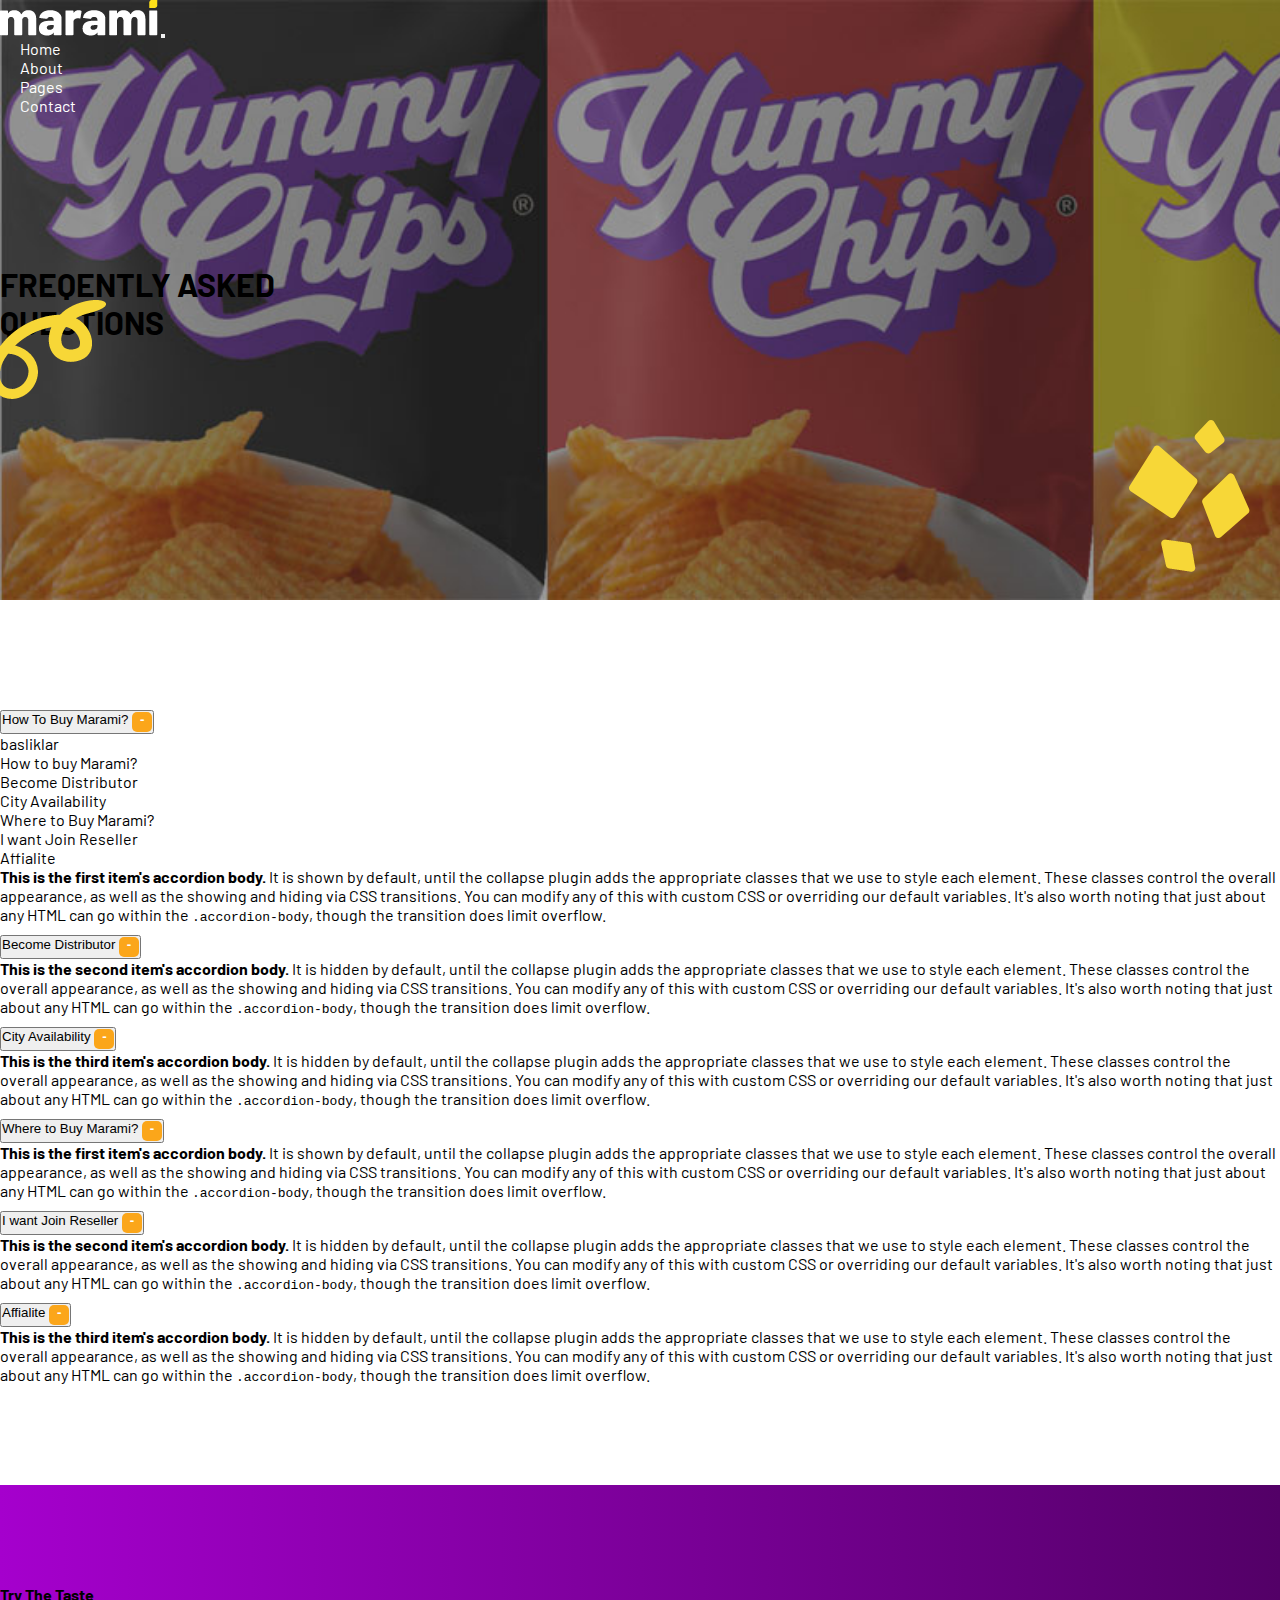
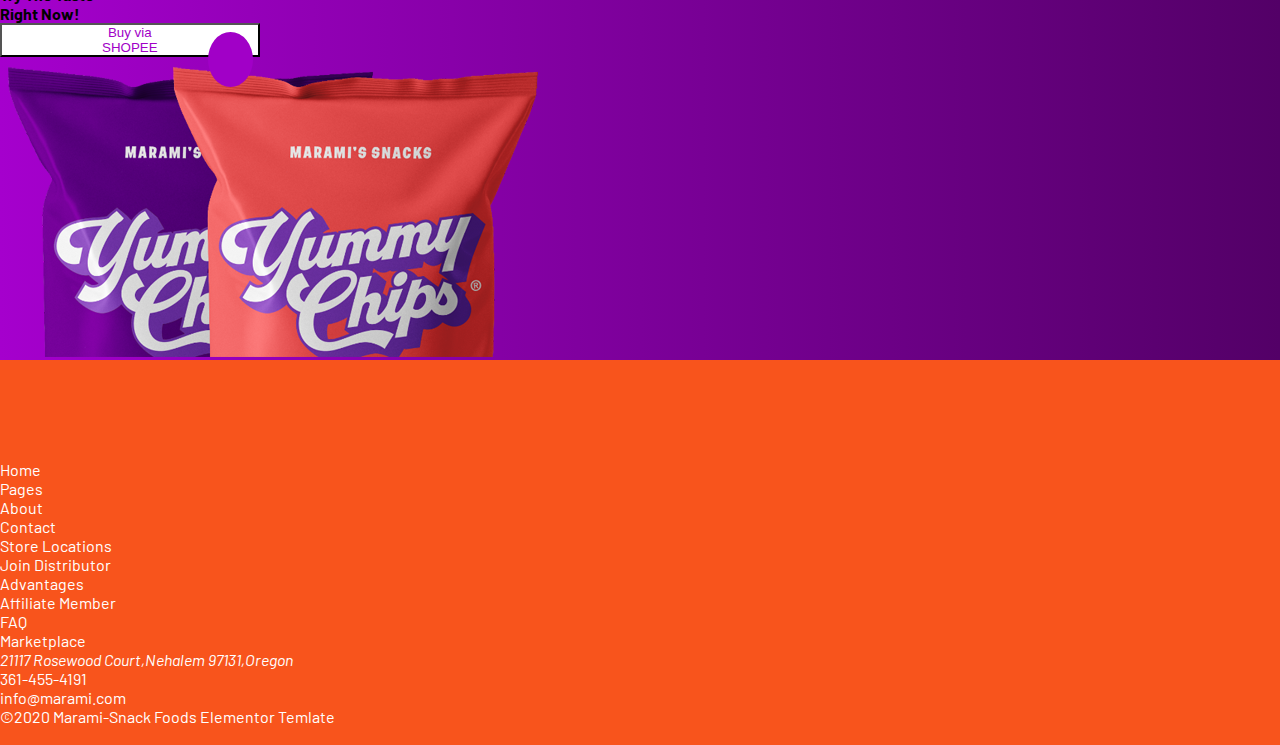
<file: pages.html>
<!DOCTYPE html>
<html lang="en">
<head>
    <meta charset="UTF-8">
    <meta http-equiv="X-UA-Compatible" content="IE=edge">
    <meta name="viewport" content="width=device-width, initial-scale=1.0">
    <meta name="description" content=""> <!--en fazla 155 karakter olacak,minimum 70 karakter olmali.Her sayfada farkli olan düzgün anlamli bir cümle-->
    <title>Marami Noodle Pages</title>
    <link href="https://cdn.jsdelivr.net/npm/bootstrap@5.2.0-beta1/dist/css/bootstrap.min.css" rel="stylesheet" integrity="sha384-0evHe/X+R7YkIZDRvuzKMRqM+OrBnVFBL6DOitfPri4tjfHxaWutUpFmBp4vmVor" crossorigin="anonymous">
    <link rel="preconnect" href="https://fonts.googleapis.com">
    <link rel="preconnect" href="https://fonts.gstatic.com" crossorigin>
    <link href="https://fonts.googleapis.com/css2?family=Barlow:ital,wght@0,300;0,400;0,500;0,600;0,700;0,800;1,300;1,400;1,500;1,600;1,700;1,800&display=swap" rel="stylesheet">
    <link rel="stylesheet" href="https://cdnjs.cloudflare.com/ajax/libs/font-awesome/6.1.2/css/all.min.css" integrity="sha512-1sCRPdkRXhBV2PBLUdRb4tMg1w2YPf37qatUFeS7zlBy7jJI8Lf4VHwWfZZfpXtYSLy85pkm9GaYVYMfw5BC1A==" crossorigin="anonymous" referrerpolicy="no-referrer" />
    <link rel="stylesheet" href="assets/css/style.css">
    <link rel="icon" href="images/favicon.png" type="image/png">
</head>
<body>
    <header class="pages">

      <div class="container position-relative">
        <nav class="navbar navbar-expand-lg navbar-dark">
            <div class="container-fluid">
              <a class="navbar-brand" href="index.html"><img src="images/MaramiLogo2.png" alt="marami-logo"></a>
              <button class="navbar-toggler" type="button" data-bs-toggle="collapse" data-bs-target="#navbarSupportedContent" aria-controls="navbarSupportedContent" aria-expanded="true" aria-label="Toggle navigation">
                <span class="navbar-toggler-icon"></span>
              </button>
              <div class="collapse navbar-collapse" id="navbarSupportedContent">
                <ul class="navbar-nav ms-auto mb-2 mb-lg-0 ">
                  <li class="nav-item">
                    <a class="nav-link active" aria-current="page" href="index.html">Home</a>
                  </li>
                  <li class="nav-item">
                    <a class="nav-link" href="about.html">About</a>
                  </li> 
                  <li class="nav-item">
                    <a class="nav-link" href="pages.html">Pages</a>
                  </li>
                  <li class="nav-item">
                    <a class="nav-link" href="contact.html">Contact</a>
                  </li>              
                </ul>                
              </div>
            </div>
          </nav>
          <h1 class="text-center text-white mt-150 display-5">FREQENTLY ASKED <br> QUESTIONS</h1>
          <div class="pages-right-path">
            <img src="images/Group64.png" alt="path 64"> 
          </div>
      </div>                <!--end of container-->
      <div class="pages-left-path">
        <img src="images/Path 206.png" alt="path 206">
      </div>
    </header>
    <section class="faq">
      <div class="container">
        <div class="row">
          <div class="col-md-6">

            <div class="accordion" id="accfaq1">
              <div class="accordion-item">
                <h2 class="accordion-header" id="headingOne">
                  <button class="accordion-button" type="button" data-bs-toggle="collapse" data-bs-target="#collapseOne" aria-expanded="true" aria-controls="collapseOne">
                    How To Buy Marami?
                  </button>
                </h2>
                <div id="collapseOne" class="accordion-collapse collapse" aria-labelledby="headingOne" data-bs-parent="#accfaq1">
                  <p>basliklar</p>
                  <ul>
                    <li>How to buy Marami?</li>
                    <li>Become Distributor</li>
                    <li>City Availability</li>
                    <li>Where to Buy Marami?</li>
                    <li>I want Join Reseller</li>
                    <li>Affialite</li>
                  </ul>
                  <div class="accordion-body">
                    <strong>This is the first item's accordion body.</strong> It is shown by default, until the collapse plugin adds the appropriate classes that we use to style each element. These classes control the overall appearance, as well as the showing and hiding via CSS transitions. You can modify any of this with custom CSS or overriding our default variables. It's also worth noting that just about any HTML can go within the <code>.accordion-body</code>, though the transition does limit overflow.
                  </div>
                </div>
              </div>
              <div class="accordion-item">
                <h2 class="accordion-header" id="headingTwo">
                  <button class="accordion-button collapsed" type="button" data-bs-toggle="collapse" data-bs-target="#collapseTwo" aria-expanded="true" aria-controls="collapseTwo">
                    Become Distributor
                  </button>
                </h2>
                <div id="collapseTwo" class="accordion-collapse collapse" aria-labelledby="headingTwo" data-bs-parent="#accfaq1">
                  <div class="accordion-body">
                    <strong>This is the second item's accordion body.</strong> It is hidden by default, until the collapse plugin adds the appropriate classes that we use to style each element. These classes control the overall appearance, as well as the showing and hiding via CSS transitions. You can modify any of this with custom CSS or overriding our default variables. It's also worth noting that just about any HTML can go within the <code>.accordion-body</code>, though the transition does limit overflow.
                  </div>
                </div>
              </div>
              <div class="accordion-item">
                <h2 class="accordion-header" id="headingThree">
                  <button class="accordion-button collapsed" type="button" data-bs-toggle="collapse" data-bs-target="#collapseThree" aria-expanded="true" aria-controls="collapseThree">
                    City Availability
                  </button>
                </h2>
                <div id="collapseThree" class="accordion-collapse collapse" aria-labelledby="headingThree" data-bs-parent="#accfaq1">
                  <div class="accordion-body">
                    <strong>This is the third item's accordion body.</strong> It is hidden by default, until the collapse plugin adds the appropriate classes that we use to style each element. These classes control the overall appearance, as well as the showing and hiding via CSS transitions. You can modify any of this with custom CSS or overriding our default variables. It's also worth noting that just about any HTML can go within the <code>.accordion-body</code>, though the transition does limit overflow.
                  </div>
                </div>
              </div>
            </div>

          </div>
          <div class="col-md-6">

            <div class="accordion" id="accfaq2">
              <div class="accordion-item">
                <h2 class="accordion-header" id="heading4">
                  <button class="accordion-button" type="button" data-bs-toggle="collapse" data-bs-target="#collapse4" aria-expanded="true" aria-controls="collapse4">
                    Where to Buy Marami?
                  </button>
                </h2>
                <div id="collapse4" class="accordion-collapse collapse" aria-labelledby="heading4" data-bs-parent="#accfaq2">
                  <div class="accordion-body">
                    <strong>This is the first item's accordion body.</strong> It is shown by default, until the collapse plugin adds the appropriate classes that we use to style each element. These classes control the overall appearance, as well as the showing and hiding via CSS transitions. You can modify any of this with custom CSS or overriding our default variables. It's also worth noting that just about any HTML can go within the <code>.accordion-body</code>, though the transition does limit overflow.
                  </div>
                </div>
              </div>
              <div class="accordion-item">
                <h2 class="accordion-header" id="heading5">
                  <button class="accordion-button collapsed" type="button" data-bs-toggle="collapse" data-bs-target="#collapse5" aria-expanded="true" aria-controls="collapse5">
                    I want Join Reseller
                  </button>
                </h2>
                <div id="collapse5" class="accordion-collapse collapse" aria-labelledby="heading5" data-bs-parent="#accfaq2">
                  <div class="accordion-body">
                    <strong>This is the second item's accordion body.</strong> It is hidden by default, until the collapse plugin adds the appropriate classes that we use to style each element. These classes control the overall appearance, as well as the showing and hiding via CSS transitions. You can modify any of this with custom CSS or overriding our default variables. It's also worth noting that just about any HTML can go within the <code>.accordion-body</code>, though the transition does limit overflow.
                  </div>
                </div>
              </div>
              <div class="accordion-item">
                <h2 class="accordion-header" id="heading6">
                  <button class="accordion-button collapsed" type="button" data-bs-toggle="collapse" data-bs-target="#collapse6" aria-expanded="true" aria-controls="collapse6">
                    Affialite
                  </button>
                </h2>
                <div id="collapse6" class="accordion-collapse collapse" aria-labelledby="heading6" data-bs-parent="#accfaq2">
                  <div class="accordion-body">
                    <strong>This is the third item's accordion body.</strong> It is hidden by default, until the collapse plugin adds the appropriate classes that we use to style each element. These classes control the overall appearance, as well as the showing and hiding via CSS transitions. You can modify any of this with custom CSS or overriding our default variables. It's also worth noting that just about any HTML can go within the <code>.accordion-body</code>, though the transition does limit overflow.
                  </div>
                </div>
              </div>
            </div>

          </div>
        </div>
      </div>
    </section>

    <section class="trynow">
      <div class="container-fluid">
        <div class="row align-items-center">
          <div class="col-md-6 text-center">
            <h4 class="display-6 text-white">Try The Taste <br> Right Now!</h4>
            <button role="button" class="btn btn-light buy-button px-6 rounded-5">Buy via<br>SHOPEE <span><i class="fa-solid fa-arrow-right"></i></span></button>
          </div>
          <div class="col-md-6 text-end">
            <img src="images/Group96.png" alt="marami yummi chips" class="img-fluid ">
          </div>
        </div>
      </div>
    </section>


    <footer class="inside">
      <div class="container">
        <div class="row">
          <div class="col-md-2"> <!--footer 1.bölüm-->
            <ul>
              <li><a href="index.html">Home</a></li>
              <li><a href="pages.html">Pages</a></li>
              <li><a href="about.html">About</a></li>
              <li><a href="contact.html">Contact</a></li>
            </ul>
          </div>
          <div class="col-md-3"><!--footer 2.bölüm-->
            <ul>
              <li><a href="#">Store Locations</a></li>
              <li><a href="distribution.html">Join Distributor</a></li>
              <li><a href="#">Advantages</a></li>
            </ul>
          </div>
          <div class="col-md-3"><!--footer 3.bölüm-->
            <ul>
              <li><a href="#">Affiliate Member</a></li>
              <li><a href="#">FAQ</a></li>
              <li><a href="#">Marketplace</a></li>
            </ul>
          </div>
          <div class="col-md-4"><!--footer 4.bölüm-->
            <ul>
              <li> <address><i class="fa-solid fa-building pe-3"></i>21117 Rosewood Court,Nehalem 97131,Oregon</address></li>
              <li><i class="fa-solid fa-headset pe-3"></i>361-455-4191</li>
              <li><i class="fa-solid fa-envelope pe-3"></i>info@marami.com</li>
            </ul>
          </div>
        </div>
      
        <div class="d-flex justify-content-between pt-4 footer-kenarlik border-top">
          <div>
            <span>©2020 Marami-Snack Foods Elementor Temlate</span>
          </div>
          <div>
           <a href="https://www.facebook.com"><i class="fa-brands fa-facebook-f pe-3"></i></a>
           <a href="https://www.instagram.com"><i class="fa-brands fa-linkedin-in pe-3"></i></a>
           <a href="https://www.twitter.com"><i class="fa-brands fa-twitter pe-3"></i></a>
           <a href="https://www.linkedin.com"><i class="fa-brands fa-instagram "></i></a>            
          </div>
        </div>
    </div>
    </footer>




<script src="https://cdn.jsdelivr.net/npm/bootstrap@5.2.0-beta1/dist/js/bootstrap.bundle.min.js"integrity="sha384-pprn3073KE6tl6bjs2QrFaJGz5/SUsLqktiwsUTF55Jfv3qYSDhgCecCxMW52nD2"
        crossorigin="anonymous"></script> 
</body>
</html>
</file>
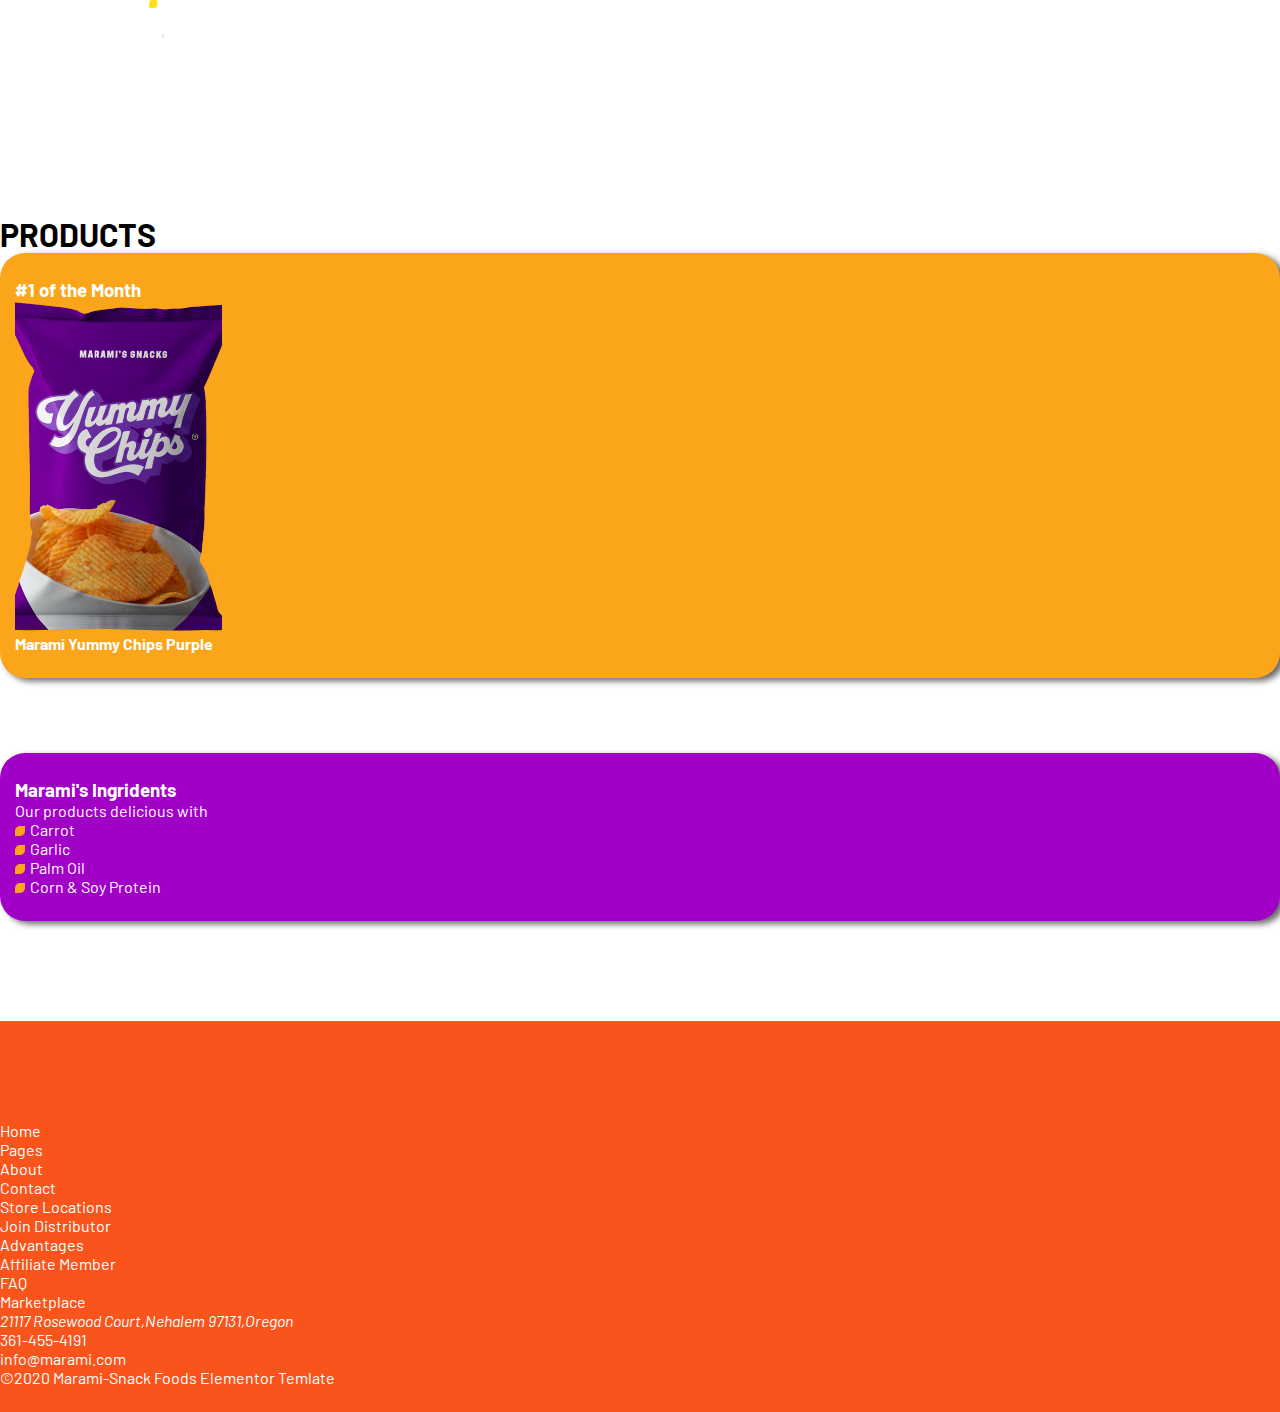
<file: products.html>
<!DOCTYPE html>
<html lang="en">
<head>
    <meta charset="UTF-8">
    <meta http-equiv="X-UA-Compatible" content="IE=edge">
    <meta name="viewport" content="width=device-width, initial-scale=1.0">
    <meta name="description" content=""> <!--en fazla 155 karakter olacak,minimum 70 karakter olmali.Her sayfada farkli olan düzgün anlamli bir cümle-->
    <title>Marami Noodle Master</title>
    <link href="https://cdn.jsdelivr.net/npm/bootstrap@5.2.0-beta1/dist/css/bootstrap.min.css" rel="stylesheet" integrity="sha384-0evHe/X+R7YkIZDRvuzKMRqM+OrBnVFBL6DOitfPri4tjfHxaWutUpFmBp4vmVor" crossorigin="anonymous">
    <link rel="preconnect" href="https://fonts.googleapis.com">
    <link rel="preconnect" href="https://fonts.gstatic.com" crossorigin>
    <link href="https://fonts.googleapis.com/css2?family=Barlow:ital,wght@0,300;0,400;0,500;0,600;0,700;0,800;1,300;1,400;1,500;1,600;1,700;1,800&display=swap" rel="stylesheet">
    <link rel="stylesheet" href="https://cdnjs.cloudflare.com/ajax/libs/font-awesome/6.1.2/css/all.min.css" integrity="sha512-1sCRPdkRXhBV2PBLUdRb4tMg1w2YPf37qatUFeS7zlBy7jJI8Lf4VHwWfZZfpXtYSLy85pkm9GaYVYMfw5BC1A==" crossorigin="anonymous" referrerpolicy="no-referrer" />
    <link rel="stylesheet" href="assets/css/style.css">
    <link rel="icon" href="images/favicon.png" type="image/png">
</head>
<body>
    <header>
      <div class="container">
        <nav class="navbar navbar-expand-lg">
            <div class="container-fluid">
              <a class="navbar-brand" href="index.html"><img src="images/MaramiLogo2.png" alt="marami-logo"></a>
              <button class="navbar-toggler" type="button" data-bs-toggle="collapse" data-bs-target="#navbarSupportedContent" aria-controls="navbarSupportedContent" aria-expanded="false" aria-label="Toggle navigation">
                <span class="navbar-toggler-icon"></span>
              </button>
              <div class="collapse navbar-collapse" id="navbarSupportedContent">
                <ul class="navbar-nav ms-auto mb-2 mb-lg-0 ">
                  <li class="nav-item">
                    <a class="nav-link active" aria-current="page" href="index.html">Home</a>
                  </li>
                  <li class="nav-item">
                    <a class="nav-link" href="about.html">About</a>
                  </li> 
                  <li class="nav-item">
                    <a class="nav-link" href="pages.html">Pages</a>
                  </li>
                  <li class="nav-item">
                    <a class="nav-link" href="contact.html">Contact</a>
                  </li>              
                </ul>                
              </div>
            </div>
          </nav> 
      </div>
    </header>

    <section class="main-content">
      <div class="container">
        <div class="row">
          <div class="col-md-9">
            <!--Page Content Here-->
            <h1>PRODUCTS</h1>
          </div>
          <div class="col-md-3">   <!--   sidebar    -->
            <aside>
              <div class="widget-sidebar orange text-center">
                <h3>#1 of the Month</h3>
                <img src="images/MaramiPurpleNS.png" alt="Marami Yummy Chips Purple" class="img-fluid mt-3">
                <h4 class="mt-4 fs-5">Marami Yummy Chips Purple</h4>
              </div>
              
              <div class="widget-sidebar purple mt-75">
                <h3 class="text-center">Marami's Ingridents</h3>
                <p class="text-center small">Our products delicious with</p>
                <ul>
                  <li>Carrot</li>
                  <li>Garlic</li>
                  <li>Palm Oil</li>
                  <li>Corn & Soy Protein</li>
                </ul>
              </div>
            </aside>
          </div>
        </div>
      </div>
    </section>


    <footer class="inside mt-100">
      <div class="container">
        <div class="row">
          <div class="col-md-2"> <!--footer 1.bölüm-->
            <ul>
              <li><a href="index.html">Home</a></li>
              <li><a href="pages.html">Pages</a></li>
              <li><a href="about.html">About</a></li>
              <li><a href="contact.html">Contact</a></li>
            </ul>
          </div>
          <div class="col-md-3"><!--footer 2.bölüm-->
            <ul>
              <li><a href="#">Store Locations</a></li>
              <li><a href="distribution.html">Join Distributor</a></li>
              <li><a href="#">Advantages</a></li>
            </ul>
          </div>
          <div class="col-md-3"><!--footer 3.bölüm-->
            <ul>
              <li><a href="#">Affiliate Member</a></li>
              <li><a href="#">FAQ</a></li>
              <li><a href="#">Marketplace</a></li>
            </ul>
          </div>
          <div class="col-md-4"><!--footer 4.bölüm-->
            <ul>
              <li> <address><i class="fa-solid fa-building pe-3"></i>21117 Rosewood Court,Nehalem 97131,Oregon</address></li>
              <li><i class="fa-solid fa-headset pe-3"></i>361-455-4191</li>
              <li><i class="fa-solid fa-envelope pe-3"></i>info@marami.com</li>
            </ul>
          </div>
        </div>
      
        <div class="d-flex justify-content-between pt-4 footer-kenarlik border-top">
          <div>
            <span>©2020 Marami-Snack Foods Elementor Temlate</span>
          </div>
          <div>
           <a href="https://www.facebook.com"><i class="fa-brands fa-facebook-f pe-3"></i></a>
           <a href="https://www.instagram.com"><i class="fa-brands fa-linkedin-in pe-3"></i></a>
           <a href="https://www.twitter.com"><i class="fa-brands fa-twitter pe-3"></i></a>
           <a href="https://www.linkedin.com"><i class="fa-brands fa-instagram "></i></a>            
          </div>
        </div>
    </div>
    </footer>




<script src="https://cdn.jsdelivr.net/npm/bootstrap@5.2.0-beta1/dist/js/bootstrap.bundle.min.js"integrity="sha384-pprn3073KE6tl6bjs2QrFaJGz5/SUsLqktiwsUTF55Jfv3qYSDhgCecCxMW52nD2"
        crossorigin="anonymous"></script> 
</body>
</html>
</file>
<file: assets/css/style.css>
*{padding: 0;margin: 0;}
ul{list-style-type: none;}
a{text-decoration: none;}
body{font-family: 'Barlow', sans-serif;}
header.main{background-image: url('../../images/header-bg.png');background-repeat: no-repeat;background-color: #fba61a;background-size: cover;height: 95vh;position: relative;}


header.pages{background-image: url('../../images/Group100.jpg');background-repeat: no-repeat;background-size: cover;position: relative;padding-bottom: 100px;min-height: 500px;}

header.about-page{position: relative;padding-bottom: 100px;height: 500px;background-color:#f8541c;}

.nav-link{color: #fff !important;padding:0 20px !important;}
.contact .nav-link{color: #000 !important;}
header.inner-aside .nav-link{color: #000 !important;}
.mt-75{margin-top: 75px;}
.mt-100{margin-top: 100px;}
.mt-150{margin-top: 150px;}
.showcase-middle button{font-size: 1rem;font-weight: 600;}
.showcase{overflow: hidden;}
.noodle-cup1{margin-left: -150px;}
.noodle-cup2{margin-right: -150px;}
.px-6{padding-left: 100px;padding-right: 100px;}
.arrow-down{background-color: #fba61a;width: 50px;height: 50px;box-sizing: border-box;text-align: center;border-radius: 50%;border: solid 3px #fff;position: absolute;bottom: -30px;left:50%;padding-top: 11px;}
section{margin-top: 100px;}
.ps-6{padding-left: 4rem;}
.ps-7{padding-left: 5rem;}
.ps-8{padding-left: 6rem;}
.ingredients ul li::before,
.widget-sidebar li::before{content:'';width: 10px;height: 10px;background-color:#fba61a !important;border-radius: 5px 0 5px 0;display: inline-block;margin-right: 5px;}

.story{background: url('../../images/Path-212.png') no-repeat;background-position:-100px;background-size: contain;}
footer{background-color:#fba61a;padding-top: 100px;padding-bottom: 25px;color: #fff !important;}
footer a{color: #fff !important;}
.footer-kenarlik{border-color: #fbf3e5;}

footer.inside{background-color: #f8541c !important;}


.pages-left-path{position: absolute;top: 50%;left: -50px;}
.pages-right-path{position: absolute;top: 420px;;right:30px;}
.accordion-button::after{content: '-' !important;font-weight: bold;width: 20px;height: 20px;border-radius: 5px;display: inline-block;background-color: #fba61a;text-align: center;color: #fff;background-image: none !important;}
/* .accordion-button:not(.collapsed)::after{transform: none;} */

section.trynow{background-image: linear-gradient(to right,#a500cd,#530067);padding-top: 100px;}
.trynow button{background-color: #fff;color: #a100c7;position: relative;}
.trynow button span{position: absolute;width: 45px;height: 45px;right: 5px;top: 7px;text-align: center;border-radius: 50%;padding-top: 10px;background-color: #a100c7;color: #fff;}

.counter{background-color: #63018e;padding-top:100px;padding-bottom:100px;}
.counter-number{font-size: 3rem;}

.about-1{background-color: #63018e;padding-top: 50px;padding-bottom: 25px;}

.contact-form input:not([type="submit"]),
.contact-form textarea,
.contact-form select{border:none;border-bottom:solid 1px red;border-radius: 0;margin-bottom: 15px;}
.contact-form input:focus,
.contact-form textarea:focus,
.contact-form select:focus{box-shadow: none;}
.contact-form input[type="submit"]{transition: .4s ease-in-out;}
.contact-form input[type="submit"]:hover{background-color: #fba61a !important;color: #fff !important;}


.widget-sidebar{color: #fff;border-radius: 25px;box-shadow: 5px 3px 6px rgba(0, 0, 0, .6);padding:25px 15px;}
.widget-sidebar img{max-width: 50%;}
.orange{background-color: #fba61a;}
.purple{background-color: #a100c7;}



@media screen and (min-width:992px) and (max-width:1199px) {
    .noodle-cup1{margin-left: -100px;}
    .noodle-cup2{margin-right: -100px;}
}

@media screen and (min-width:768px) and (max-width:991px) {
    .noodle-cup1{margin-left: -70px;}
    .noodle-cup2{margin-right: -70px;}
    .features .product-image{margin-top: 100px;}
}


@media screen and (min-width:577px) and (max-width:767px) {
    .noodle-cup1{margin-left: -55px;}
    .noodle-cup2{margin-right: -55px;}
    .story-numbers{color: #000 !important;}
    .trynow .row .col-md-6:nth-child(2){margin-top: 50px;}
    .about-page .about-main.mt-100{margin-top: 10px;}
    img.kesme-tahtasi{margin-top: 80px;}
    header.about-page{height: 400px;}
    
}


@media screen and  (max-width:576px) {
    .noodle-cup1{margin-left: -30px;}
    .noodle-cup2{margin-right: -30px;}
    .story-numbers{color: #000 !important;}
    .ps-8{padding-left:3rem ;}
    .trynow button.px-6{padding:0 80px !important;}
    .trynow .row .col-md-6:nth-child(2){margin-top: 50px;}
    .about-page .about-main.mt-100{margin-top: 10px;}
     img.kesme-tahtasi{width: 50% !important;}
    .about-page .about-main{text-align: center;}
}
</file>
